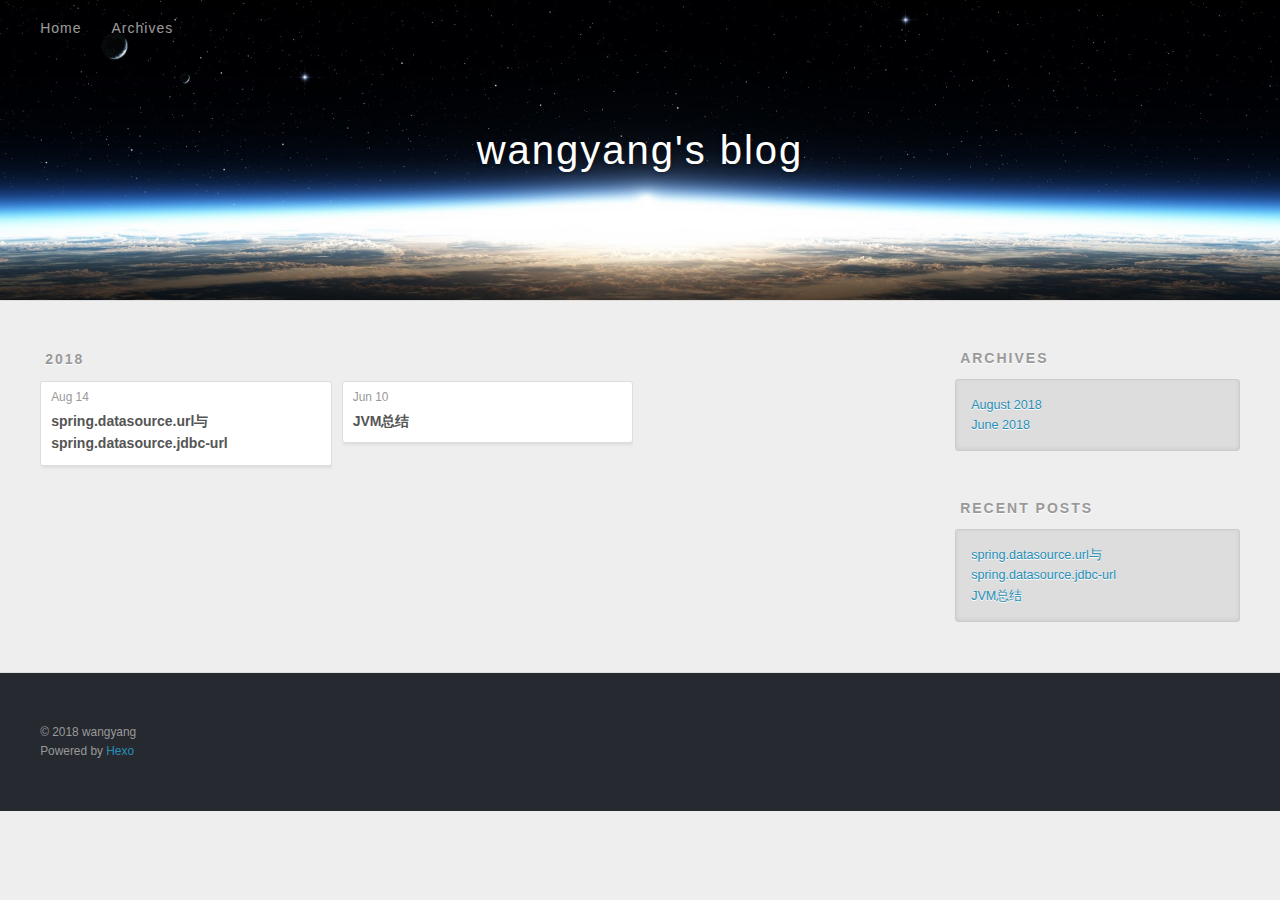
<file: archives/2018/index.html>
<!DOCTYPE html>
<html>
<head>
  <meta charset="utf-8">
  

  
  <title>Archives: 2018 | wangyang&#39;s blog</title>
  <meta name="viewport" content="width=device-width, initial-scale=1, maximum-scale=1">
  <meta property="og:type" content="website">
<meta property="og:title" content="wangyang&#39;s blog">
<meta property="og:url" content="http://yoursite.com/archives/2018/index.html">
<meta property="og:site_name" content="wangyang&#39;s blog">
<meta property="og:locale" content="default">
<meta name="twitter:card" content="summary">
<meta name="twitter:title" content="wangyang&#39;s blog">
  
    <link rel="alternate" href="/atom.xml" title="wangyang&#39;s blog" type="application/atom+xml">
  
  
    <link rel="icon" href="/favicon.png">
  
  
    <link href="//fonts.googleapis.com/css?family=Source+Code+Pro" rel="stylesheet" type="text/css">
  
  <link rel="stylesheet" href="/css/style.css">
</head>

<body>
  <div id="container">
    <div id="wrap">
      <header id="header">
  <div id="banner"></div>
  <div id="header-outer" class="outer">
    <div id="header-title" class="inner">
      <h1 id="logo-wrap">
        <a href="/" id="logo">wangyang&#39;s blog</a>
      </h1>
      
    </div>
    <div id="header-inner" class="inner">
      <nav id="main-nav">
        <a id="main-nav-toggle" class="nav-icon"></a>
        
          <a class="main-nav-link" href="/">Home</a>
        
          <a class="main-nav-link" href="/archives">Archives</a>
        
      </nav>
      <nav id="sub-nav">
        
          <a id="nav-rss-link" class="nav-icon" href="/atom.xml" title="RSS Feed"></a>
        
        <a id="nav-search-btn" class="nav-icon" title="Search"></a>
      </nav>
      <div id="search-form-wrap">
        <form action="//google.com/search" method="get" accept-charset="UTF-8" class="search-form"><input type="search" name="q" class="search-form-input" placeholder="Search"><button type="submit" class="search-form-submit">&#xF002;</button><input type="hidden" name="sitesearch" value="http://yoursite.com"></form>
      </div>
    </div>
  </div>
</header>
      <div class="outer">
        <section id="main">
  
  
    
    
      
      
      <section class="archives-wrap">
        <div class="archive-year-wrap">
          <a href="/archives/2018" class="archive-year">2018</a>
        </div>
        <div class="archives">
    
    <article class="archive-article archive-type-post">
  <div class="archive-article-inner">
    <header class="archive-article-header">
      <a href="/2018/08/14/spring.datasource.url与spring.datasource.jdbc-url - 副本/" class="archive-article-date">
  <time datetime="2018-08-14T03:01:44.000Z" itemprop="datePublished">Aug 14</time>
</a>
      
  
    <h1 itemprop="name">
      <a class="archive-article-title" href="/2018/08/14/spring.datasource.url与spring.datasource.jdbc-url - 副本/">spring.datasource.url与spring.datasource.jdbc-url</a>
    </h1>
  

    </header>
  </div>
</article>
  
    
    
    <article class="archive-article archive-type-post">
  <div class="archive-article-inner">
    <header class="archive-article-header">
      <a href="/2018/06/10/JVM总结/" class="archive-article-date">
  <time datetime="2018-06-10T10:01:44.000Z" itemprop="datePublished">Jun 10</time>
</a>
      
  
    <h1 itemprop="name">
      <a class="archive-article-title" href="/2018/06/10/JVM总结/">JVM总结</a>
    </h1>
  

    </header>
  </div>
</article>
  
  
    </div></section>
  


</section>
        
          <aside id="sidebar">
  
    

  
    

  
    
  
    
  <div class="widget-wrap">
    <h3 class="widget-title">Archives</h3>
    <div class="widget">
      <ul class="archive-list"><li class="archive-list-item"><a class="archive-list-link" href="/archives/2018/08/">August 2018</a></li><li class="archive-list-item"><a class="archive-list-link" href="/archives/2018/06/">June 2018</a></li></ul>
    </div>
  </div>


  
    
  <div class="widget-wrap">
    <h3 class="widget-title">Recent Posts</h3>
    <div class="widget">
      <ul>
        
          <li>
            <a href="/2018/08/14/spring.datasource.url与spring.datasource.jdbc-url - 副本/">spring.datasource.url与spring.datasource.jdbc-url</a>
          </li>
        
          <li>
            <a href="/2018/06/10/JVM总结/">JVM总结</a>
          </li>
        
      </ul>
    </div>
  </div>

  
</aside>
        
      </div>
      <footer id="footer">
  
  <div class="outer">
    <div id="footer-info" class="inner">
      &copy; 2018 wangyang<br>
      Powered by <a href="http://hexo.io/" target="_blank">Hexo</a>
    </div>
  </div>
</footer>
    </div>
    <nav id="mobile-nav">
  
    <a href="/" class="mobile-nav-link">Home</a>
  
    <a href="/archives" class="mobile-nav-link">Archives</a>
  
</nav>
    

<script src="//ajax.googleapis.com/ajax/libs/jquery/2.0.3/jquery.min.js"></script>


  <link rel="stylesheet" href="/fancybox/jquery.fancybox.css">
  <script src="/fancybox/jquery.fancybox.pack.js"></script>


<script src="/js/script.js"></script>



  </div>
</body>
</html>
</file>
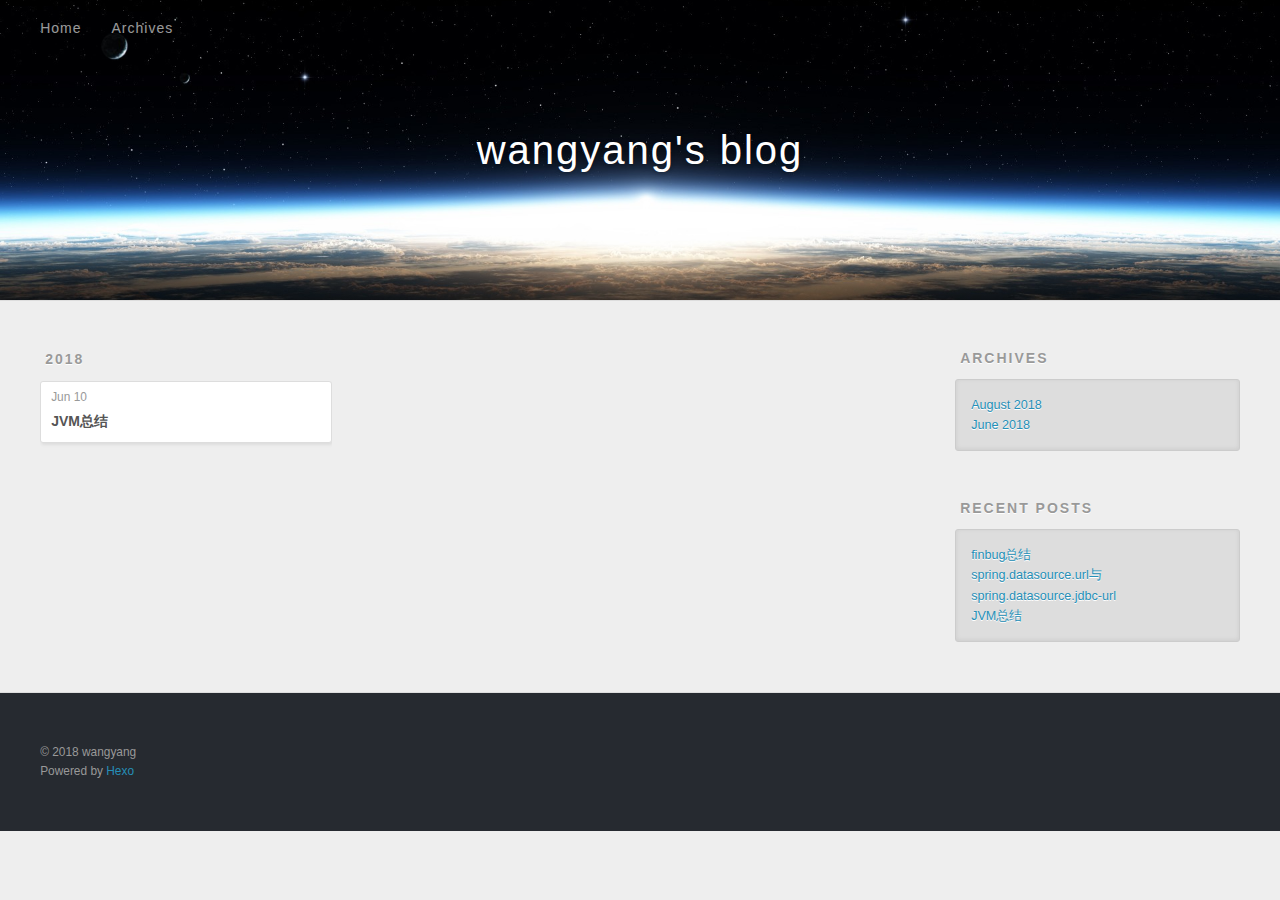
<file: archives/2018/06/index.html>
<!DOCTYPE html>
<html>
<head>
  <meta charset="utf-8">
  

  
  <title>Archives: 2018/6 | wangyang&#39;s blog</title>
  <meta name="viewport" content="width=device-width, initial-scale=1, maximum-scale=1">
  <meta property="og:type" content="website">
<meta property="og:title" content="wangyang&#39;s blog">
<meta property="og:url" content="http://yoursite.com/archives/2018/06/index.html">
<meta property="og:site_name" content="wangyang&#39;s blog">
<meta property="og:locale" content="default">
<meta name="twitter:card" content="summary">
<meta name="twitter:title" content="wangyang&#39;s blog">
  
    <link rel="alternate" href="/atom.xml" title="wangyang&#39;s blog" type="application/atom+xml">
  
  
    <link rel="icon" href="/favicon.png">
  
  
    <link href="//fonts.googleapis.com/css?family=Source+Code+Pro" rel="stylesheet" type="text/css">
  
  <link rel="stylesheet" href="/css/style.css">
</head>

<body>
  <div id="container">
    <div id="wrap">
      <header id="header">
  <div id="banner"></div>
  <div id="header-outer" class="outer">
    <div id="header-title" class="inner">
      <h1 id="logo-wrap">
        <a href="/" id="logo">wangyang&#39;s blog</a>
      </h1>
      
    </div>
    <div id="header-inner" class="inner">
      <nav id="main-nav">
        <a id="main-nav-toggle" class="nav-icon"></a>
        
          <a class="main-nav-link" href="/">Home</a>
        
          <a class="main-nav-link" href="/archives">Archives</a>
        
      </nav>
      <nav id="sub-nav">
        
          <a id="nav-rss-link" class="nav-icon" href="/atom.xml" title="RSS Feed"></a>
        
        <a id="nav-search-btn" class="nav-icon" title="Search"></a>
      </nav>
      <div id="search-form-wrap">
        <form action="//google.com/search" method="get" accept-charset="UTF-8" class="search-form"><input type="search" name="q" class="search-form-input" placeholder="Search"><button type="submit" class="search-form-submit">&#xF002;</button><input type="hidden" name="sitesearch" value="http://yoursite.com"></form>
      </div>
    </div>
  </div>
</header>
      <div class="outer">
        <section id="main">
  
  
    
    
      
      
      <section class="archives-wrap">
        <div class="archive-year-wrap">
          <a href="/archives/2018" class="archive-year">2018</a>
        </div>
        <div class="archives">
    
    <article class="archive-article archive-type-post">
  <div class="archive-article-inner">
    <header class="archive-article-header">
      <a href="/2018/06/10/JVM总结/" class="archive-article-date">
  <time datetime="2018-06-10T10:01:44.000Z" itemprop="datePublished">Jun 10</time>
</a>
      
  
    <h1 itemprop="name">
      <a class="archive-article-title" href="/2018/06/10/JVM总结/">JVM总结</a>
    </h1>
  

    </header>
  </div>
</article>
  
  
    </div></section>
  


</section>
        
          <aside id="sidebar">
  
    

  
    

  
    
  
    
  <div class="widget-wrap">
    <h3 class="widget-title">Archives</h3>
    <div class="widget">
      <ul class="archive-list"><li class="archive-list-item"><a class="archive-list-link" href="/archives/2018/08/">August 2018</a></li><li class="archive-list-item"><a class="archive-list-link" href="/archives/2018/06/">June 2018</a></li></ul>
    </div>
  </div>


  
    
  <div class="widget-wrap">
    <h3 class="widget-title">Recent Posts</h3>
    <div class="widget">
      <ul>
        
          <li>
            <a href="/2018/08/15/findbug总结/">finbug总结</a>
          </li>
        
          <li>
            <a href="/2018/08/14/spring.datasource.url与spring.datasource.jdbc-url - 副本/">spring.datasource.url与spring.datasource.jdbc-url</a>
          </li>
        
          <li>
            <a href="/2018/06/10/JVM总结/">JVM总结</a>
          </li>
        
      </ul>
    </div>
  </div>

  
</aside>
        
      </div>
      <footer id="footer">
  
  <div class="outer">
    <div id="footer-info" class="inner">
      &copy; 2018 wangyang<br>
      Powered by <a href="http://hexo.io/" target="_blank">Hexo</a>
    </div>
  </div>
</footer>
    </div>
    <nav id="mobile-nav">
  
    <a href="/" class="mobile-nav-link">Home</a>
  
    <a href="/archives" class="mobile-nav-link">Archives</a>
  
</nav>
    

<script src="//ajax.googleapis.com/ajax/libs/jquery/2.0.3/jquery.min.js"></script>


  <link rel="stylesheet" href="/fancybox/jquery.fancybox.css">
  <script src="/fancybox/jquery.fancybox.pack.js"></script>


<script src="/js/script.js"></script>



  </div>
</body>
</html>
</file>
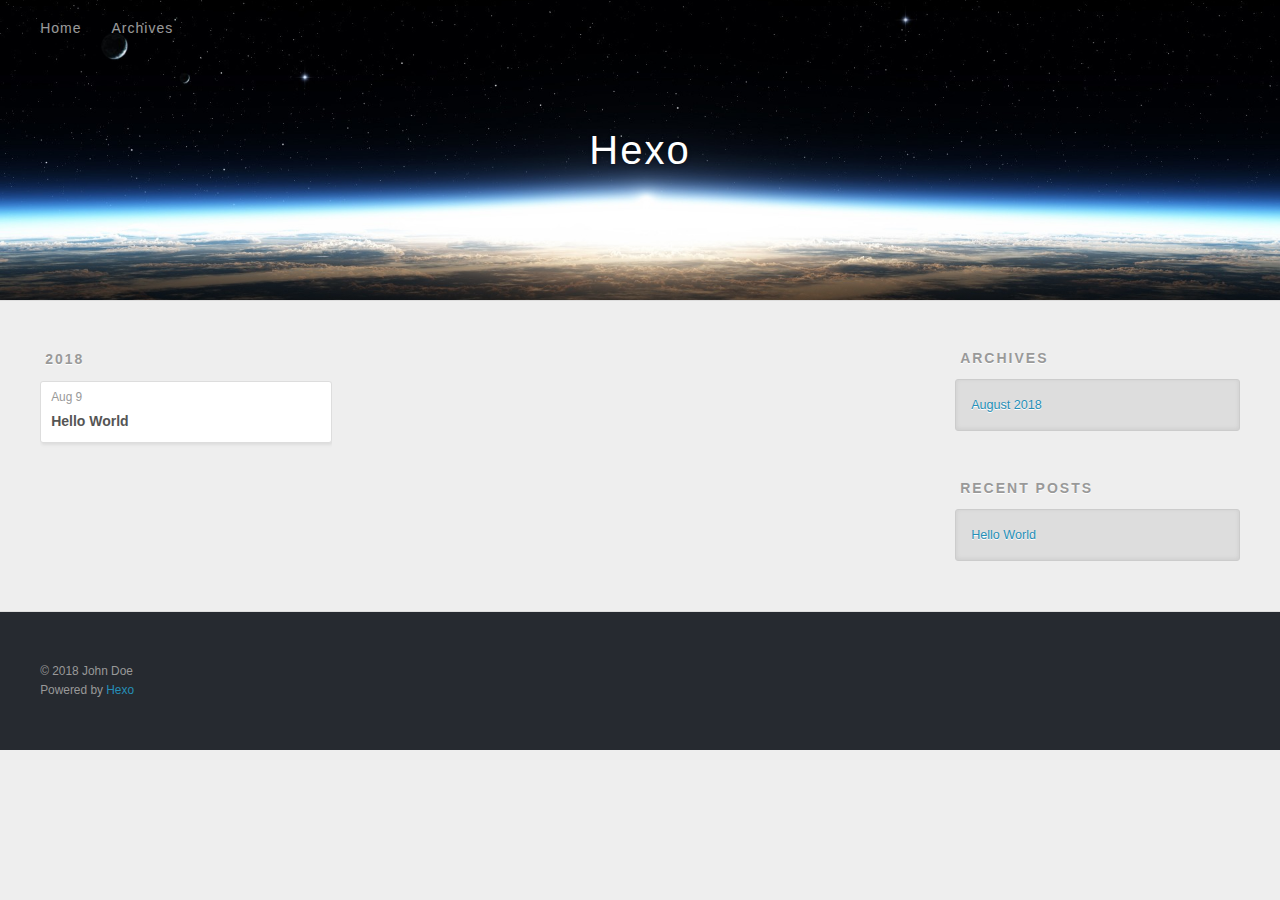
<file: archives/2018/08/index.html>
<!DOCTYPE html>
<html>
<head>
  <meta charset="utf-8">
  

  
  <title>Archives: 2018/8 | Hexo</title>
  <meta name="viewport" content="width=device-width, initial-scale=1, maximum-scale=1">
  <meta property="og:type" content="website">
<meta property="og:title" content="Hexo">
<meta property="og:url" content="http://yoursite.com/archives/2018/08/index.html">
<meta property="og:site_name" content="Hexo">
<meta property="og:locale" content="default">
<meta name="twitter:card" content="summary">
<meta name="twitter:title" content="Hexo">
  
    <link rel="alternate" href="/atom.xml" title="Hexo" type="application/atom+xml">
  
  
    <link rel="icon" href="/favicon.png">
  
  
    <link href="//fonts.googleapis.com/css?family=Source+Code+Pro" rel="stylesheet" type="text/css">
  
  <link rel="stylesheet" href="/css/style.css">
</head>

<body>
  <div id="container">
    <div id="wrap">
      <header id="header">
  <div id="banner"></div>
  <div id="header-outer" class="outer">
    <div id="header-title" class="inner">
      <h1 id="logo-wrap">
        <a href="/" id="logo">Hexo</a>
      </h1>
      
    </div>
    <div id="header-inner" class="inner">
      <nav id="main-nav">
        <a id="main-nav-toggle" class="nav-icon"></a>
        
          <a class="main-nav-link" href="/">Home</a>
        
          <a class="main-nav-link" href="/archives">Archives</a>
        
      </nav>
      <nav id="sub-nav">
        
          <a id="nav-rss-link" class="nav-icon" href="/atom.xml" title="RSS Feed"></a>
        
        <a id="nav-search-btn" class="nav-icon" title="Search"></a>
      </nav>
      <div id="search-form-wrap">
        <form action="//google.com/search" method="get" accept-charset="UTF-8" class="search-form"><input type="search" name="q" class="search-form-input" placeholder="Search"><button type="submit" class="search-form-submit">&#xF002;</button><input type="hidden" name="sitesearch" value="http://yoursite.com"></form>
      </div>
    </div>
  </div>
</header>
      <div class="outer">
        <section id="main">
  
  
    
    
      
      
      <section class="archives-wrap">
        <div class="archive-year-wrap">
          <a href="/archives/2018" class="archive-year">2018</a>
        </div>
        <div class="archives">
    
    <article class="archive-article archive-type-post">
  <div class="archive-article-inner">
    <header class="archive-article-header">
      <a href="/2018/08/09/hello-world/" class="archive-article-date">
  <time datetime="2018-08-09T08:41:17.958Z" itemprop="datePublished">Aug 9</time>
</a>
      
  
    <h1 itemprop="name">
      <a class="archive-article-title" href="/2018/08/09/hello-world/">Hello World</a>
    </h1>
  

    </header>
  </div>
</article>
  
  
    </div></section>
  


</section>
        
          <aside id="sidebar">
  
    

  
    

  
    
  
    
  <div class="widget-wrap">
    <h3 class="widget-title">Archives</h3>
    <div class="widget">
      <ul class="archive-list"><li class="archive-list-item"><a class="archive-list-link" href="/archives/2018/08/">August 2018</a></li></ul>
    </div>
  </div>


  
    
  <div class="widget-wrap">
    <h3 class="widget-title">Recent Posts</h3>
    <div class="widget">
      <ul>
        
          <li>
            <a href="/2018/08/09/hello-world/">Hello World</a>
          </li>
        
      </ul>
    </div>
  </div>

  
</aside>
        
      </div>
      <footer id="footer">
  
  <div class="outer">
    <div id="footer-info" class="inner">
      &copy; 2018 John Doe<br>
      Powered by <a href="http://hexo.io/" target="_blank">Hexo</a>
    </div>
  </div>
</footer>
    </div>
    <nav id="mobile-nav">
  
    <a href="/" class="mobile-nav-link">Home</a>
  
    <a href="/archives" class="mobile-nav-link">Archives</a>
  
</nav>
    

<script src="//ajax.googleapis.com/ajax/libs/jquery/2.0.3/jquery.min.js"></script>


  <link rel="stylesheet" href="/fancybox/jquery.fancybox.css">
  <script src="/fancybox/jquery.fancybox.pack.js"></script>


<script src="/js/script.js"></script>



  </div>
</body>
</html>
</file>
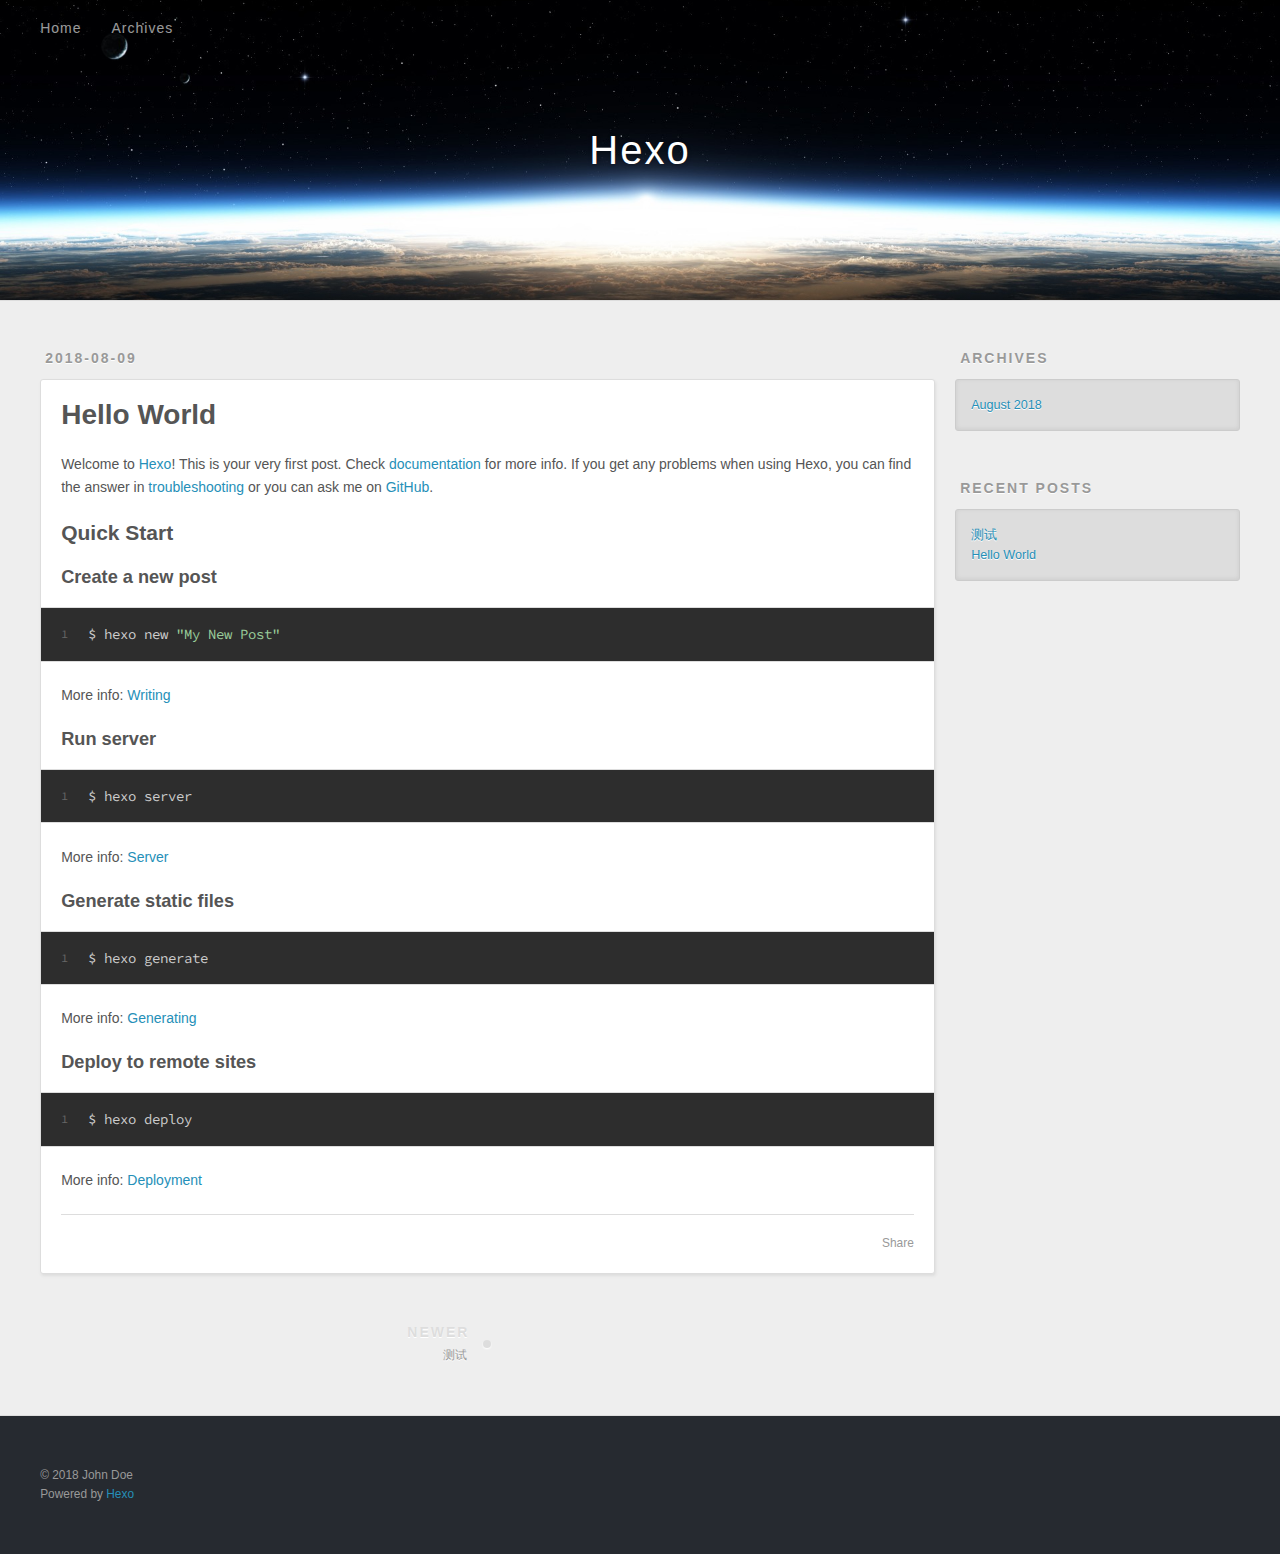
<file: 2018/08/09/hello-world/index.html>
<!DOCTYPE html>
<html>
<head>
  <meta charset="utf-8">
  

  
  <title>Hello World | Hexo</title>
  <meta name="viewport" content="width=device-width, initial-scale=1, maximum-scale=1">
  <meta name="description" content="Welcome to Hexo! This is your very first post. Check documentation for more info. If you get any problems when using Hexo, you can find the answer in troubleshooting or you can ask me on GitHub. Quick">
<meta property="og:type" content="article">
<meta property="og:title" content="Hello World">
<meta property="og:url" content="http://yoursite.com/2018/08/09/hello-world/index.html">
<meta property="og:site_name" content="Hexo">
<meta property="og:description" content="Welcome to Hexo! This is your very first post. Check documentation for more info. If you get any problems when using Hexo, you can find the answer in troubleshooting or you can ask me on GitHub. Quick">
<meta property="og:locale" content="default">
<meta property="og:updated_time" content="2018-08-09T08:41:17.958Z">
<meta name="twitter:card" content="summary">
<meta name="twitter:title" content="Hello World">
<meta name="twitter:description" content="Welcome to Hexo! This is your very first post. Check documentation for more info. If you get any problems when using Hexo, you can find the answer in troubleshooting or you can ask me on GitHub. Quick">
  
    <link rel="alternate" href="/atom.xml" title="Hexo" type="application/atom+xml">
  
  
    <link rel="icon" href="/favicon.png">
  
  
    <link href="//fonts.googleapis.com/css?family=Source+Code+Pro" rel="stylesheet" type="text/css">
  
  <link rel="stylesheet" href="/css/style.css">
</head>

<body>
  <div id="container">
    <div id="wrap">
      <header id="header">
  <div id="banner"></div>
  <div id="header-outer" class="outer">
    <div id="header-title" class="inner">
      <h1 id="logo-wrap">
        <a href="/" id="logo">Hexo</a>
      </h1>
      
    </div>
    <div id="header-inner" class="inner">
      <nav id="main-nav">
        <a id="main-nav-toggle" class="nav-icon"></a>
        
          <a class="main-nav-link" href="/">Home</a>
        
          <a class="main-nav-link" href="/archives">Archives</a>
        
      </nav>
      <nav id="sub-nav">
        
          <a id="nav-rss-link" class="nav-icon" href="/atom.xml" title="RSS Feed"></a>
        
        <a id="nav-search-btn" class="nav-icon" title="Search"></a>
      </nav>
      <div id="search-form-wrap">
        <form action="//google.com/search" method="get" accept-charset="UTF-8" class="search-form"><input type="search" name="q" class="search-form-input" placeholder="Search"><button type="submit" class="search-form-submit">&#xF002;</button><input type="hidden" name="sitesearch" value="http://yoursite.com"></form>
      </div>
    </div>
  </div>
</header>
      <div class="outer">
        <section id="main"><article id="post-hello-world" class="article article-type-post" itemscope itemprop="blogPost">
  <div class="article-meta">
    <a href="/2018/08/09/hello-world/" class="article-date">
  <time datetime="2018-08-09T08:41:17.958Z" itemprop="datePublished">2018-08-09</time>
</a>
    
  </div>
  <div class="article-inner">
    
    
      <header class="article-header">
        
  
    <h1 class="article-title" itemprop="name">
      Hello World
    </h1>
  

      </header>
    
    <div class="article-entry" itemprop="articleBody">
      
        <p>Welcome to <a href="https://hexo.io/" target="_blank" rel="noopener">Hexo</a>! This is your very first post. Check <a href="https://hexo.io/docs/" target="_blank" rel="noopener">documentation</a> for more info. If you get any problems when using Hexo, you can find the answer in <a href="https://hexo.io/docs/troubleshooting.html" target="_blank" rel="noopener">troubleshooting</a> or you can ask me on <a href="https://github.com/hexojs/hexo/issues" target="_blank" rel="noopener">GitHub</a>.</p>
<h2 id="Quick-Start"><a href="#Quick-Start" class="headerlink" title="Quick Start"></a>Quick Start</h2><h3 id="Create-a-new-post"><a href="#Create-a-new-post" class="headerlink" title="Create a new post"></a>Create a new post</h3><figure class="highlight bash"><table><tr><td class="gutter"><pre><span class="line">1</span><br></pre></td><td class="code"><pre><span class="line">$ hexo new <span class="string">"My New Post"</span></span><br></pre></td></tr></table></figure>
<p>More info: <a href="https://hexo.io/docs/writing.html" target="_blank" rel="noopener">Writing</a></p>
<h3 id="Run-server"><a href="#Run-server" class="headerlink" title="Run server"></a>Run server</h3><figure class="highlight bash"><table><tr><td class="gutter"><pre><span class="line">1</span><br></pre></td><td class="code"><pre><span class="line">$ hexo server</span><br></pre></td></tr></table></figure>
<p>More info: <a href="https://hexo.io/docs/server.html" target="_blank" rel="noopener">Server</a></p>
<h3 id="Generate-static-files"><a href="#Generate-static-files" class="headerlink" title="Generate static files"></a>Generate static files</h3><figure class="highlight bash"><table><tr><td class="gutter"><pre><span class="line">1</span><br></pre></td><td class="code"><pre><span class="line">$ hexo generate</span><br></pre></td></tr></table></figure>
<p>More info: <a href="https://hexo.io/docs/generating.html" target="_blank" rel="noopener">Generating</a></p>
<h3 id="Deploy-to-remote-sites"><a href="#Deploy-to-remote-sites" class="headerlink" title="Deploy to remote sites"></a>Deploy to remote sites</h3><figure class="highlight bash"><table><tr><td class="gutter"><pre><span class="line">1</span><br></pre></td><td class="code"><pre><span class="line">$ hexo deploy</span><br></pre></td></tr></table></figure>
<p>More info: <a href="https://hexo.io/docs/deployment.html" target="_blank" rel="noopener">Deployment</a></p>

      
    </div>
    <footer class="article-footer">
      <a data-url="http://yoursite.com/2018/08/09/hello-world/" data-id="cjkmcgifm0000fwug8e6ot7mm" class="article-share-link">Share</a>
      
      
    </footer>
  </div>
  
    
<nav id="article-nav">
  
    <a href="/2018/08/09/测试/" id="article-nav-newer" class="article-nav-link-wrap">
      <strong class="article-nav-caption">Newer</strong>
      <div class="article-nav-title">
        
          测试
        
      </div>
    </a>
  
  
</nav>

  
</article>

</section>
        
          <aside id="sidebar">
  
    

  
    

  
    
  
    
  <div class="widget-wrap">
    <h3 class="widget-title">Archives</h3>
    <div class="widget">
      <ul class="archive-list"><li class="archive-list-item"><a class="archive-list-link" href="/archives/2018/08/">August 2018</a></li></ul>
    </div>
  </div>


  
    
  <div class="widget-wrap">
    <h3 class="widget-title">Recent Posts</h3>
    <div class="widget">
      <ul>
        
          <li>
            <a href="/2018/08/09/测试/">测试</a>
          </li>
        
          <li>
            <a href="/2018/08/09/hello-world/">Hello World</a>
          </li>
        
      </ul>
    </div>
  </div>

  
</aside>
        
      </div>
      <footer id="footer">
  
  <div class="outer">
    <div id="footer-info" class="inner">
      &copy; 2018 John Doe<br>
      Powered by <a href="http://hexo.io/" target="_blank">Hexo</a>
    </div>
  </div>
</footer>
    </div>
    <nav id="mobile-nav">
  
    <a href="/" class="mobile-nav-link">Home</a>
  
    <a href="/archives" class="mobile-nav-link">Archives</a>
  
</nav>
    

<script src="//ajax.googleapis.com/ajax/libs/jquery/2.0.3/jquery.min.js"></script>


  <link rel="stylesheet" href="/fancybox/jquery.fancybox.css">
  <script src="/fancybox/jquery.fancybox.pack.js"></script>


<script src="/js/script.js"></script>



  </div>
</body>
</html>
</file>
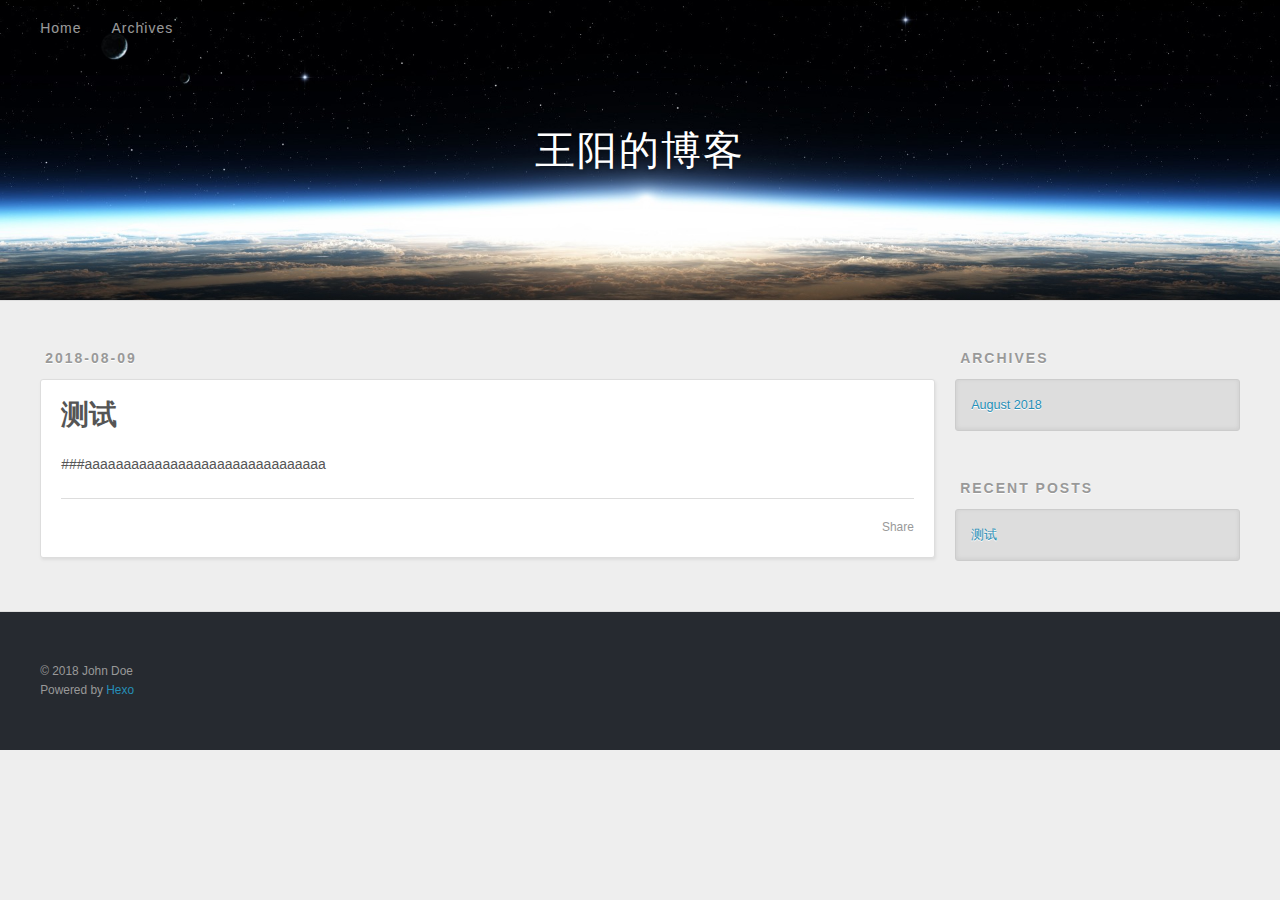
<file: 2018/08/09/测试/index.html>
<!DOCTYPE html>
<html>
<head>
  <meta charset="utf-8">
  

  
  <title>测试 | 王阳的博客</title>
  <meta name="viewport" content="width=device-width, initial-scale=1, maximum-scale=1">
  <meta name="description" content="###aaaaaaaaaaaaaaaaaaaaaaaaaaaaaaa">
<meta property="og:type" content="article">
<meta property="og:title" content="测试">
<meta property="og:url" content="http://yoursite.com/2018/08/09/测试/index.html">
<meta property="og:site_name" content="王阳的博客">
<meta property="og:description" content="###aaaaaaaaaaaaaaaaaaaaaaaaaaaaaaa">
<meta property="og:locale" content="default">
<meta property="og:updated_time" content="2018-08-09T09:49:05.001Z">
<meta name="twitter:card" content="summary">
<meta name="twitter:title" content="测试">
<meta name="twitter:description" content="###aaaaaaaaaaaaaaaaaaaaaaaaaaaaaaa">
  
    <link rel="alternate" href="/atom.xml" title="王阳的博客" type="application/atom+xml">
  
  
    <link rel="icon" href="/favicon.png">
  
  
    <link href="//fonts.googleapis.com/css?family=Source+Code+Pro" rel="stylesheet" type="text/css">
  
  <link rel="stylesheet" href="/css/style.css">
</head>

<body>
  <div id="container">
    <div id="wrap">
      <header id="header">
  <div id="banner"></div>
  <div id="header-outer" class="outer">
    <div id="header-title" class="inner">
      <h1 id="logo-wrap">
        <a href="/" id="logo">王阳的博客</a>
      </h1>
      
    </div>
    <div id="header-inner" class="inner">
      <nav id="main-nav">
        <a id="main-nav-toggle" class="nav-icon"></a>
        
          <a class="main-nav-link" href="/">Home</a>
        
          <a class="main-nav-link" href="/archives">Archives</a>
        
      </nav>
      <nav id="sub-nav">
        
          <a id="nav-rss-link" class="nav-icon" href="/atom.xml" title="RSS Feed"></a>
        
        <a id="nav-search-btn" class="nav-icon" title="Search"></a>
      </nav>
      <div id="search-form-wrap">
        <form action="//google.com/search" method="get" accept-charset="UTF-8" class="search-form"><input type="search" name="q" class="search-form-input" placeholder="Search"><button type="submit" class="search-form-submit">&#xF002;</button><input type="hidden" name="sitesearch" value="http://yoursite.com"></form>
      </div>
    </div>
  </div>
</header>
      <div class="outer">
        <section id="main"><article id="post-测试" class="article article-type-post" itemscope itemprop="blogPost">
  <div class="article-meta">
    <a href="/2018/08/09/测试/" class="article-date">
  <time datetime="2018-08-09T09:01:44.000Z" itemprop="datePublished">2018-08-09</time>
</a>
    
  </div>
  <div class="article-inner">
    
    
      <header class="article-header">
        
  
    <h1 class="article-title" itemprop="name">
      测试
    </h1>
  

      </header>
    
    <div class="article-entry" itemprop="articleBody">
      
        <p>###aaaaaaaaaaaaaaaaaaaaaaaaaaaaaaa</p>

      
    </div>
    <footer class="article-footer">
      <a data-url="http://yoursite.com/2018/08/09/测试/" data-id="cjkmds0l40000igugyibs8sby" class="article-share-link">Share</a>
      
      
    </footer>
  </div>
  
    
  
</article>

</section>
        
          <aside id="sidebar">
  
    

  
    

  
    
  
    
  <div class="widget-wrap">
    <h3 class="widget-title">Archives</h3>
    <div class="widget">
      <ul class="archive-list"><li class="archive-list-item"><a class="archive-list-link" href="/archives/2018/08/">August 2018</a></li></ul>
    </div>
  </div>


  
    
  <div class="widget-wrap">
    <h3 class="widget-title">Recent Posts</h3>
    <div class="widget">
      <ul>
        
          <li>
            <a href="/2018/08/09/测试/">测试</a>
          </li>
        
      </ul>
    </div>
  </div>

  
</aside>
        
      </div>
      <footer id="footer">
  
  <div class="outer">
    <div id="footer-info" class="inner">
      &copy; 2018 John Doe<br>
      Powered by <a href="http://hexo.io/" target="_blank">Hexo</a>
    </div>
  </div>
</footer>
    </div>
    <nav id="mobile-nav">
  
    <a href="/" class="mobile-nav-link">Home</a>
  
    <a href="/archives" class="mobile-nav-link">Archives</a>
  
</nav>
    

<script src="//ajax.googleapis.com/ajax/libs/jquery/2.0.3/jquery.min.js"></script>


  <link rel="stylesheet" href="/fancybox/jquery.fancybox.css">
  <script src="/fancybox/jquery.fancybox.pack.js"></script>


<script src="/js/script.js"></script>



  </div>
</body>
</html>
</file>
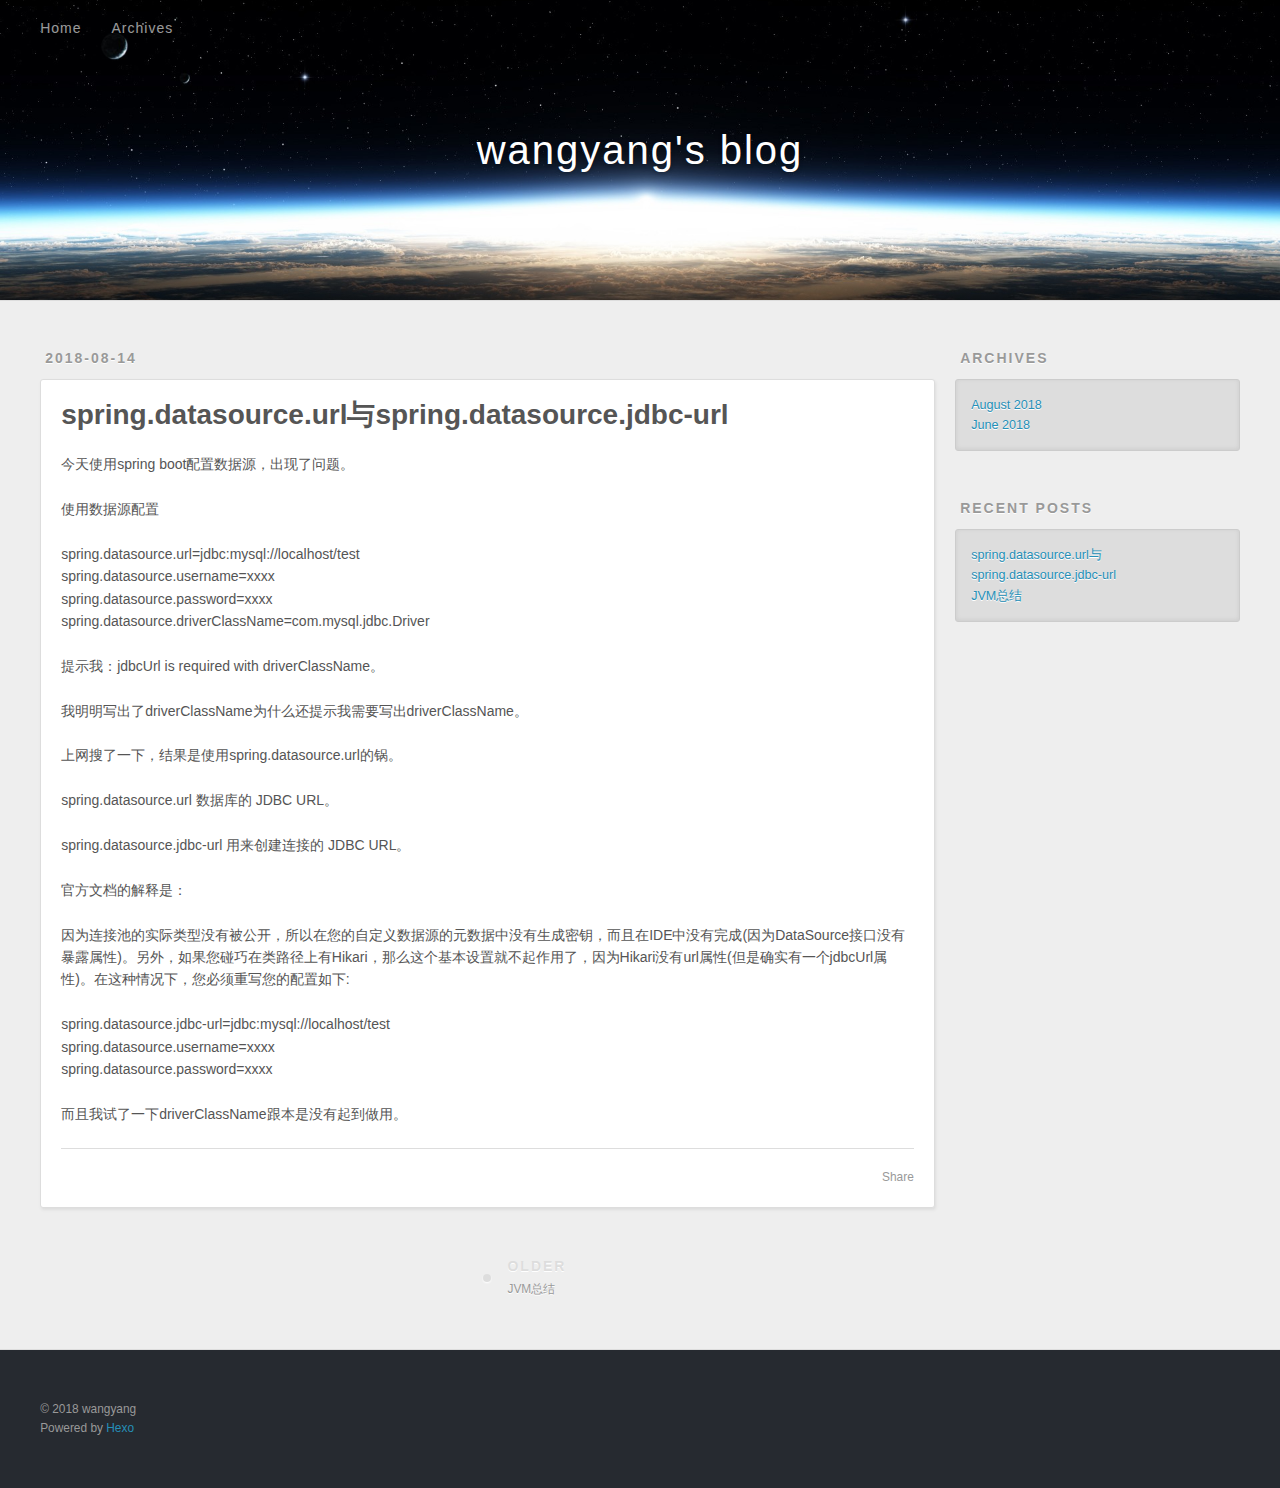
<file: 2018/08/14/spring.datasource.url与spring.datasource.jdbc-url - 副本/index.html>
<!DOCTYPE html>
<html>
<head>
  <meta charset="utf-8">
  

  
  <title>spring.datasource.url与spring.datasource.jdbc-url | wangyang&#39;s blog</title>
  <meta name="viewport" content="width=device-width, initial-scale=1, maximum-scale=1">
  <meta name="description" content="今天使用spring boot配置数据源，出现了问题。 使用数据源配置 spring.datasource.url=jdbc:mysql://localhost/testspring.datasource.username=xxxxspring.datasource.password=xxxxspring.datasource.driverClassName=com.mysql.jdbc.Driv">
<meta property="og:type" content="article">
<meta property="og:title" content="spring.datasource.url与spring.datasource.jdbc-url">
<meta property="og:url" content="http://yoursite.com/2018/08/14/spring.datasource.url与spring.datasource.jdbc-url - 副本/index.html">
<meta property="og:site_name" content="wangyang&#39;s blog">
<meta property="og:description" content="今天使用spring boot配置数据源，出现了问题。 使用数据源配置 spring.datasource.url=jdbc:mysql://localhost/testspring.datasource.username=xxxxspring.datasource.password=xxxxspring.datasource.driverClassName=com.mysql.jdbc.Driv">
<meta property="og:locale" content="default">
<meta property="og:updated_time" content="2018-08-14T03:01:18.108Z">
<meta name="twitter:card" content="summary">
<meta name="twitter:title" content="spring.datasource.url与spring.datasource.jdbc-url">
<meta name="twitter:description" content="今天使用spring boot配置数据源，出现了问题。 使用数据源配置 spring.datasource.url=jdbc:mysql://localhost/testspring.datasource.username=xxxxspring.datasource.password=xxxxspring.datasource.driverClassName=com.mysql.jdbc.Driv">
  
    <link rel="alternate" href="/atom.xml" title="wangyang&#39;s blog" type="application/atom+xml">
  
  
    <link rel="icon" href="/favicon.png">
  
  
    <link href="//fonts.googleapis.com/css?family=Source+Code+Pro" rel="stylesheet" type="text/css">
  
  <link rel="stylesheet" href="/css/style.css">
</head>

<body>
  <div id="container">
    <div id="wrap">
      <header id="header">
  <div id="banner"></div>
  <div id="header-outer" class="outer">
    <div id="header-title" class="inner">
      <h1 id="logo-wrap">
        <a href="/" id="logo">wangyang&#39;s blog</a>
      </h1>
      
    </div>
    <div id="header-inner" class="inner">
      <nav id="main-nav">
        <a id="main-nav-toggle" class="nav-icon"></a>
        
          <a class="main-nav-link" href="/">Home</a>
        
          <a class="main-nav-link" href="/archives">Archives</a>
        
      </nav>
      <nav id="sub-nav">
        
          <a id="nav-rss-link" class="nav-icon" href="/atom.xml" title="RSS Feed"></a>
        
        <a id="nav-search-btn" class="nav-icon" title="Search"></a>
      </nav>
      <div id="search-form-wrap">
        <form action="//google.com/search" method="get" accept-charset="UTF-8" class="search-form"><input type="search" name="q" class="search-form-input" placeholder="Search"><button type="submit" class="search-form-submit">&#xF002;</button><input type="hidden" name="sitesearch" value="http://yoursite.com"></form>
      </div>
    </div>
  </div>
</header>
      <div class="outer">
        <section id="main"><article id="post-spring.datasource.url与spring.datasource.jdbc-url - 副本" class="article article-type-post" itemscope itemprop="blogPost">
  <div class="article-meta">
    <a href="/2018/08/14/spring.datasource.url与spring.datasource.jdbc-url - 副本/" class="article-date">
  <time datetime="2018-08-14T03:01:44.000Z" itemprop="datePublished">2018-08-14</time>
</a>
    
  </div>
  <div class="article-inner">
    
    
      <header class="article-header">
        
  
    <h1 class="article-title" itemprop="name">
      spring.datasource.url与spring.datasource.jdbc-url
    </h1>
  

      </header>
    
    <div class="article-entry" itemprop="articleBody">
      
        <p>今天使用spring boot配置数据源，出现了问题。</p>
<p>使用数据源配置</p>
<p>spring.datasource.url=jdbc:mysql://localhost/test<br>spring.datasource.username=xxxx<br>spring.datasource.password=xxxx<br>spring.datasource.driverClassName=com.mysql.jdbc.Driver</p>
<p>提示我：jdbcUrl is required with driverClassName。</p>
<p>我明明写出了driverClassName为什么还提示我需要写出driverClassName。</p>
<p>上网搜了一下，结果是使用spring.datasource.url的锅。</p>
<p>spring.datasource.url 数据库的 JDBC URL。</p>
<p>spring.datasource.jdbc-url 用来创建连接的 JDBC URL。</p>
<p>官方文档的解释是：</p>
<p>因为连接池的实际类型没有被公开，所以在您的自定义数据源的元数据中没有生成密钥，而且在IDE中没有完成(因为DataSource接口没有暴露属性)。另外，如果您碰巧在类路径上有Hikari，那么这个基本设置就不起作用了，因为Hikari没有url属性(但是确实有一个jdbcUrl属性)。在这种情况下，您必须重写您的配置如下:</p>
<p>spring.datasource.jdbc-url=jdbc:mysql://localhost/test<br>spring.datasource.username=xxxx<br>spring.datasource.password=xxxx</p>
<p>而且我试了一下driverClassName跟本是没有起到做用。 </p>

      
    </div>
    <footer class="article-footer">
      <a data-url="http://yoursite.com/2018/08/14/spring.datasource.url与spring.datasource.jdbc-url - 副本/" data-id="cjktjtjbn0000s0ug0xzy23wc" class="article-share-link">Share</a>
      
      
    </footer>
  </div>
  
    
<nav id="article-nav">
  
  
    <a href="/2018/06/10/JVM总结/" id="article-nav-older" class="article-nav-link-wrap">
      <strong class="article-nav-caption">Older</strong>
      <div class="article-nav-title">JVM总结</div>
    </a>
  
</nav>

  
</article>

</section>
        
          <aside id="sidebar">
  
    

  
    

  
    
  
    
  <div class="widget-wrap">
    <h3 class="widget-title">Archives</h3>
    <div class="widget">
      <ul class="archive-list"><li class="archive-list-item"><a class="archive-list-link" href="/archives/2018/08/">August 2018</a></li><li class="archive-list-item"><a class="archive-list-link" href="/archives/2018/06/">June 2018</a></li></ul>
    </div>
  </div>


  
    
  <div class="widget-wrap">
    <h3 class="widget-title">Recent Posts</h3>
    <div class="widget">
      <ul>
        
          <li>
            <a href="/2018/08/14/spring.datasource.url与spring.datasource.jdbc-url - 副本/">spring.datasource.url与spring.datasource.jdbc-url</a>
          </li>
        
          <li>
            <a href="/2018/06/10/JVM总结/">JVM总结</a>
          </li>
        
      </ul>
    </div>
  </div>

  
</aside>
        
      </div>
      <footer id="footer">
  
  <div class="outer">
    <div id="footer-info" class="inner">
      &copy; 2018 wangyang<br>
      Powered by <a href="http://hexo.io/" target="_blank">Hexo</a>
    </div>
  </div>
</footer>
    </div>
    <nav id="mobile-nav">
  
    <a href="/" class="mobile-nav-link">Home</a>
  
    <a href="/archives" class="mobile-nav-link">Archives</a>
  
</nav>
    

<script src="//ajax.googleapis.com/ajax/libs/jquery/2.0.3/jquery.min.js"></script>


  <link rel="stylesheet" href="/fancybox/jquery.fancybox.css">
  <script src="/fancybox/jquery.fancybox.pack.js"></script>


<script src="/js/script.js"></script>



  </div>
</body>
</html>
</file>
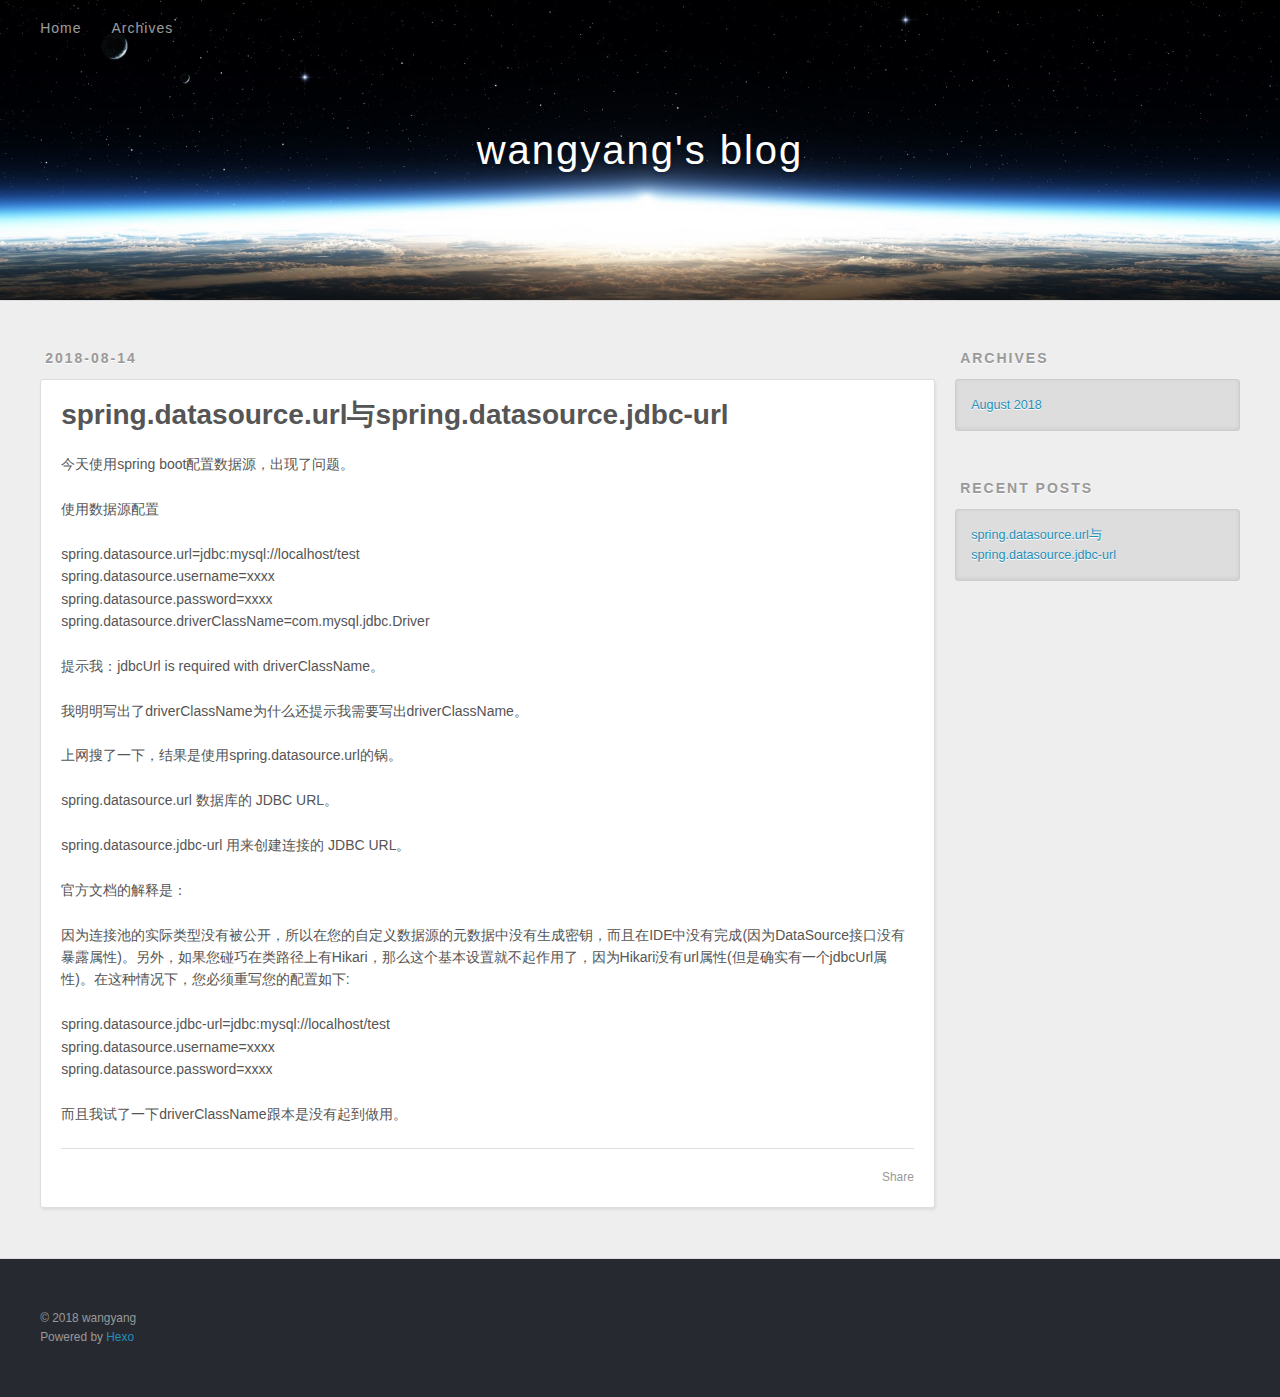
<file: 2018/08/14/spring.datasource.url与spring.datasource.jdbc-url/index.html>
<!DOCTYPE html>
<html>
<head>
  <meta charset="utf-8">
  

  
  <title>spring.datasource.url与spring.datasource.jdbc-url | wangyang&#39;s blog</title>
  <meta name="viewport" content="width=device-width, initial-scale=1, maximum-scale=1">
  <meta name="description" content="今天使用spring boot配置数据源，出现了问题。 使用数据源配置 spring.datasource.url=jdbc:mysql://localhost/testspring.datasource.username=xxxxspring.datasource.password=xxxxspring.datasource.driverClassName=com.mysql.jdbc.Driv">
<meta property="og:type" content="article">
<meta property="og:title" content="spring.datasource.url与spring.datasource.jdbc-url">
<meta property="og:url" content="http://yoursite.com/2018/08/14/spring.datasource.url与spring.datasource.jdbc-url/index.html">
<meta property="og:site_name" content="wangyang&#39;s blog">
<meta property="og:description" content="今天使用spring boot配置数据源，出现了问题。 使用数据源配置 spring.datasource.url=jdbc:mysql://localhost/testspring.datasource.username=xxxxspring.datasource.password=xxxxspring.datasource.driverClassName=com.mysql.jdbc.Driv">
<meta property="og:locale" content="default">
<meta property="og:updated_time" content="2018-08-14T03:01:18.108Z">
<meta name="twitter:card" content="summary">
<meta name="twitter:title" content="spring.datasource.url与spring.datasource.jdbc-url">
<meta name="twitter:description" content="今天使用spring boot配置数据源，出现了问题。 使用数据源配置 spring.datasource.url=jdbc:mysql://localhost/testspring.datasource.username=xxxxspring.datasource.password=xxxxspring.datasource.driverClassName=com.mysql.jdbc.Driv">
  
    <link rel="alternate" href="/atom.xml" title="wangyang&#39;s blog" type="application/atom+xml">
  
  
    <link rel="icon" href="/favicon.png">
  
  
    <link href="//fonts.googleapis.com/css?family=Source+Code+Pro" rel="stylesheet" type="text/css">
  
  <link rel="stylesheet" href="/css/style.css">
</head>

<body>
  <div id="container">
    <div id="wrap">
      <header id="header">
  <div id="banner"></div>
  <div id="header-outer" class="outer">
    <div id="header-title" class="inner">
      <h1 id="logo-wrap">
        <a href="/" id="logo">wangyang&#39;s blog</a>
      </h1>
      
    </div>
    <div id="header-inner" class="inner">
      <nav id="main-nav">
        <a id="main-nav-toggle" class="nav-icon"></a>
        
          <a class="main-nav-link" href="/">Home</a>
        
          <a class="main-nav-link" href="/archives">Archives</a>
        
      </nav>
      <nav id="sub-nav">
        
          <a id="nav-rss-link" class="nav-icon" href="/atom.xml" title="RSS Feed"></a>
        
        <a id="nav-search-btn" class="nav-icon" title="Search"></a>
      </nav>
      <div id="search-form-wrap">
        <form action="//google.com/search" method="get" accept-charset="UTF-8" class="search-form"><input type="search" name="q" class="search-form-input" placeholder="Search"><button type="submit" class="search-form-submit">&#xF002;</button><input type="hidden" name="sitesearch" value="http://yoursite.com"></form>
      </div>
    </div>
  </div>
</header>
      <div class="outer">
        <section id="main"><article id="post-spring.datasource.url与spring.datasource.jdbc-url" class="article article-type-post" itemscope itemprop="blogPost">
  <div class="article-meta">
    <a href="/2018/08/14/spring.datasource.url与spring.datasource.jdbc-url/" class="article-date">
  <time datetime="2018-08-14T03:01:44.000Z" itemprop="datePublished">2018-08-14</time>
</a>
    
  </div>
  <div class="article-inner">
    
    
      <header class="article-header">
        
  
    <h1 class="article-title" itemprop="name">
      spring.datasource.url与spring.datasource.jdbc-url
    </h1>
  

      </header>
    
    <div class="article-entry" itemprop="articleBody">
      
        <p>今天使用spring boot配置数据源，出现了问题。</p>
<p>使用数据源配置</p>
<p>spring.datasource.url=jdbc:mysql://localhost/test<br>spring.datasource.username=xxxx<br>spring.datasource.password=xxxx<br>spring.datasource.driverClassName=com.mysql.jdbc.Driver</p>
<p>提示我：jdbcUrl is required with driverClassName。</p>
<p>我明明写出了driverClassName为什么还提示我需要写出driverClassName。</p>
<p>上网搜了一下，结果是使用spring.datasource.url的锅。</p>
<p>spring.datasource.url 数据库的 JDBC URL。</p>
<p>spring.datasource.jdbc-url 用来创建连接的 JDBC URL。</p>
<p>官方文档的解释是：</p>
<p>因为连接池的实际类型没有被公开，所以在您的自定义数据源的元数据中没有生成密钥，而且在IDE中没有完成(因为DataSource接口没有暴露属性)。另外，如果您碰巧在类路径上有Hikari，那么这个基本设置就不起作用了，因为Hikari没有url属性(但是确实有一个jdbcUrl属性)。在这种情况下，您必须重写您的配置如下:</p>
<p>spring.datasource.jdbc-url=jdbc:mysql://localhost/test<br>spring.datasource.username=xxxx<br>spring.datasource.password=xxxx</p>
<p>而且我试了一下driverClassName跟本是没有起到做用。 </p>

      
    </div>
    <footer class="article-footer">
      <a data-url="http://yoursite.com/2018/08/14/spring.datasource.url与spring.datasource.jdbc-url/" data-id="cjkt4geni0000k8ug7r3bran5" class="article-share-link">Share</a>
      
      
    </footer>
  </div>
  
    
  
</article>

</section>
        
          <aside id="sidebar">
  
    

  
    

  
    
  
    
  <div class="widget-wrap">
    <h3 class="widget-title">Archives</h3>
    <div class="widget">
      <ul class="archive-list"><li class="archive-list-item"><a class="archive-list-link" href="/archives/2018/08/">August 2018</a></li></ul>
    </div>
  </div>


  
    
  <div class="widget-wrap">
    <h3 class="widget-title">Recent Posts</h3>
    <div class="widget">
      <ul>
        
          <li>
            <a href="/2018/08/14/spring.datasource.url与spring.datasource.jdbc-url/">spring.datasource.url与spring.datasource.jdbc-url</a>
          </li>
        
      </ul>
    </div>
  </div>

  
</aside>
        
      </div>
      <footer id="footer">
  
  <div class="outer">
    <div id="footer-info" class="inner">
      &copy; 2018 wangyang<br>
      Powered by <a href="http://hexo.io/" target="_blank">Hexo</a>
    </div>
  </div>
</footer>
    </div>
    <nav id="mobile-nav">
  
    <a href="/" class="mobile-nav-link">Home</a>
  
    <a href="/archives" class="mobile-nav-link">Archives</a>
  
</nav>
    

<script src="//ajax.googleapis.com/ajax/libs/jquery/2.0.3/jquery.min.js"></script>


  <link rel="stylesheet" href="/fancybox/jquery.fancybox.css">
  <script src="/fancybox/jquery.fancybox.pack.js"></script>


<script src="/js/script.js"></script>



  </div>
</body>
</html>
</file>
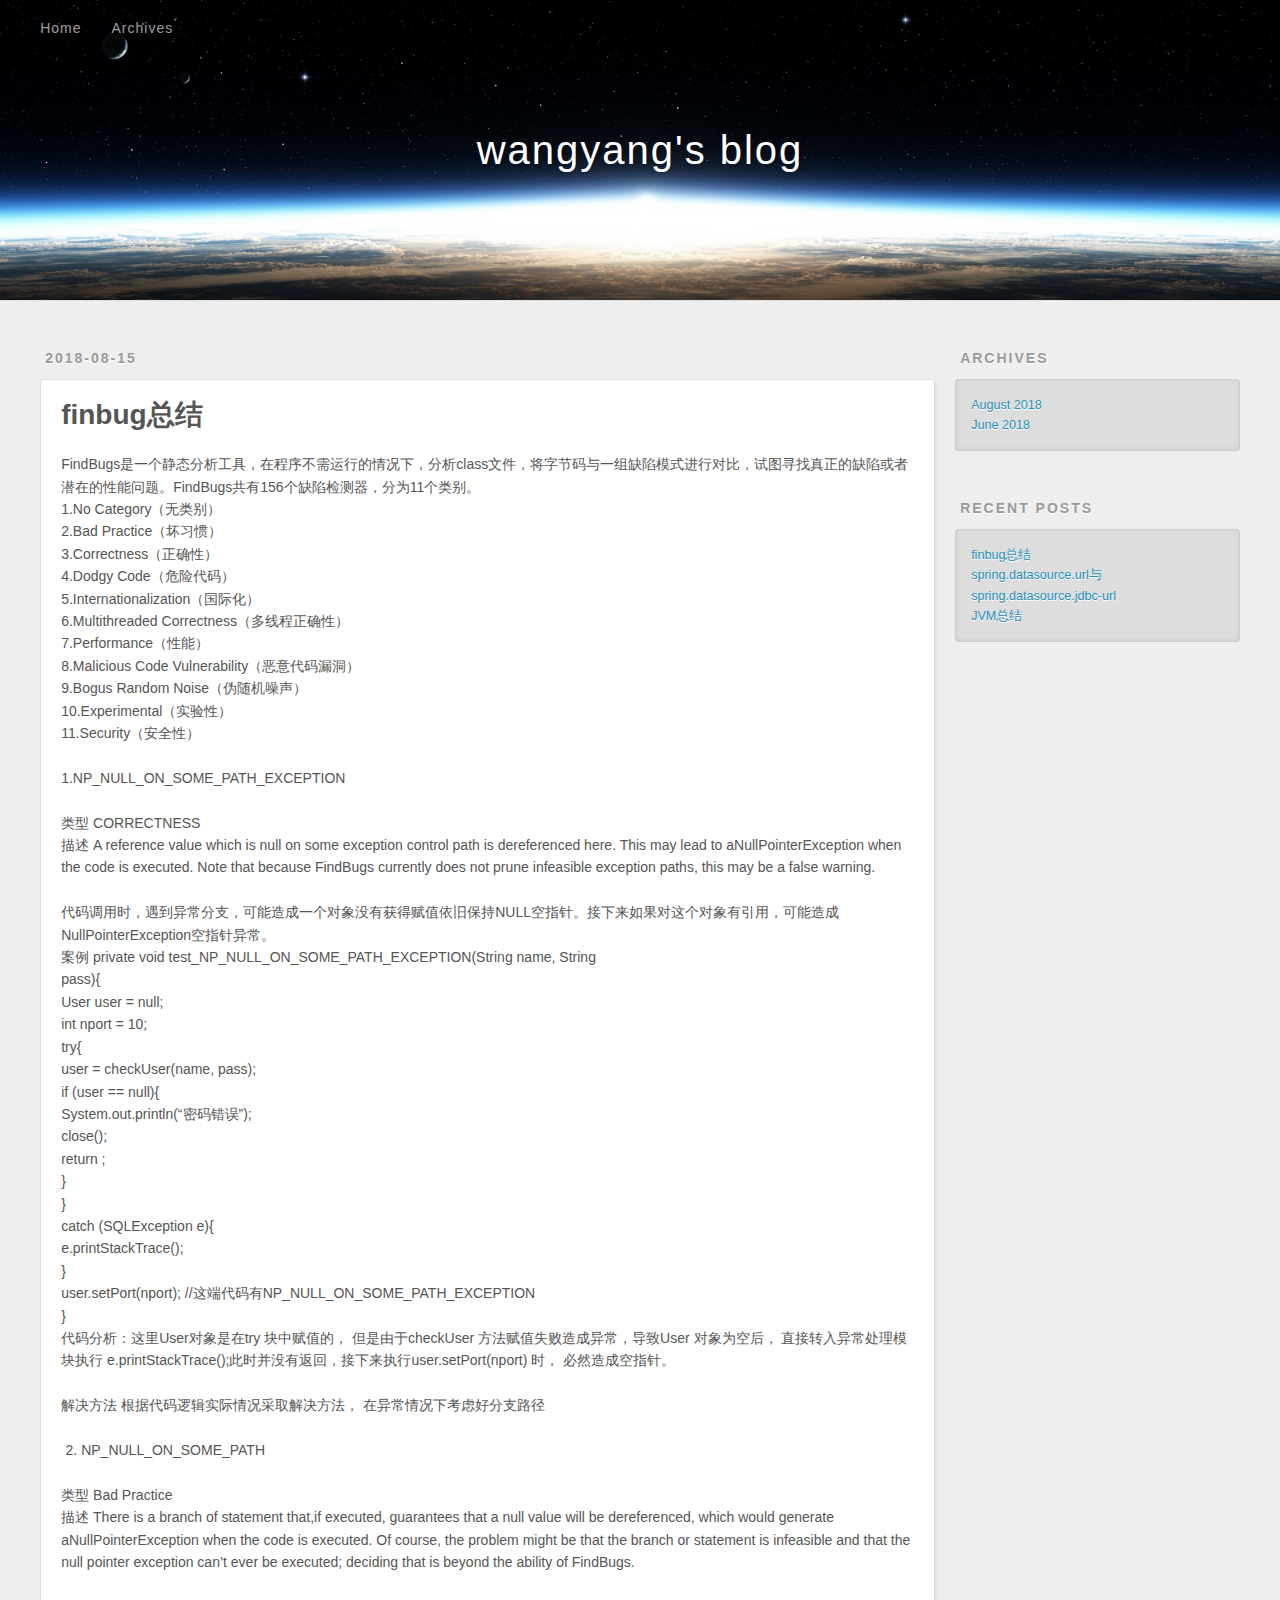
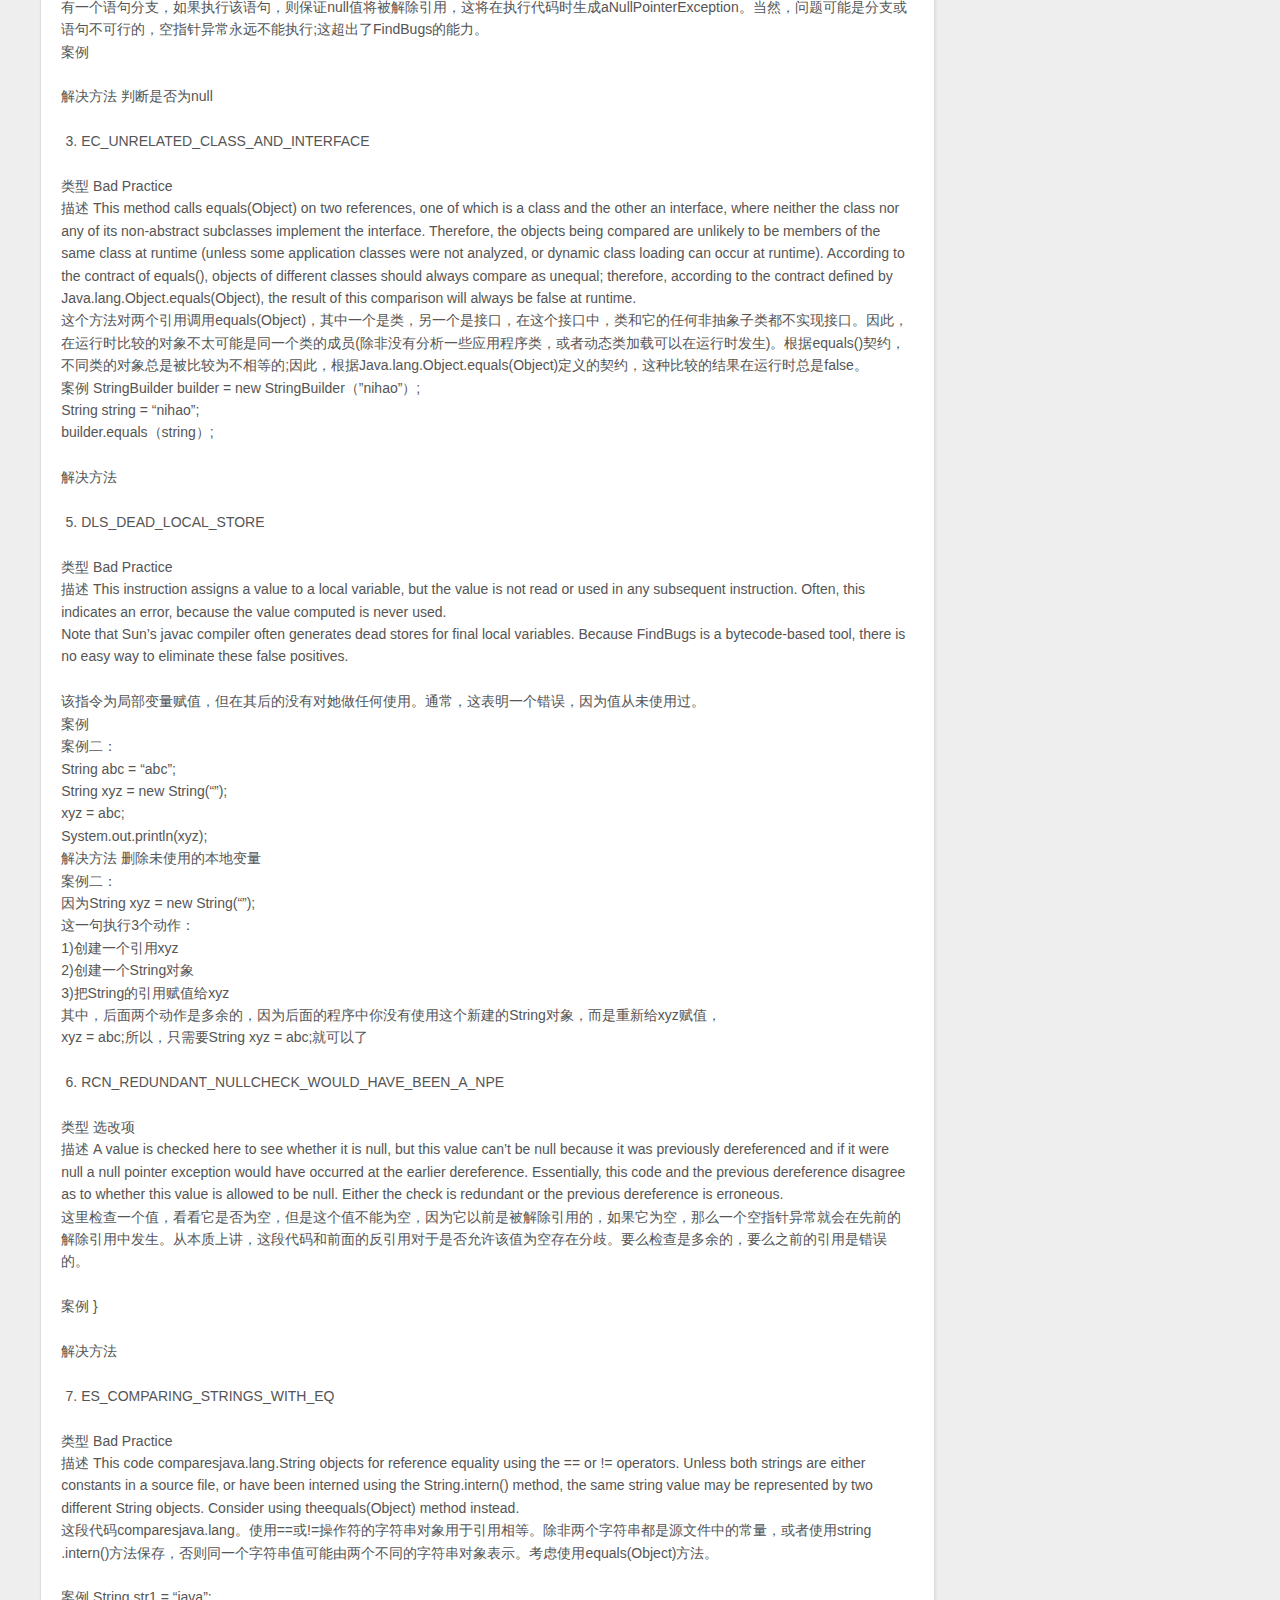
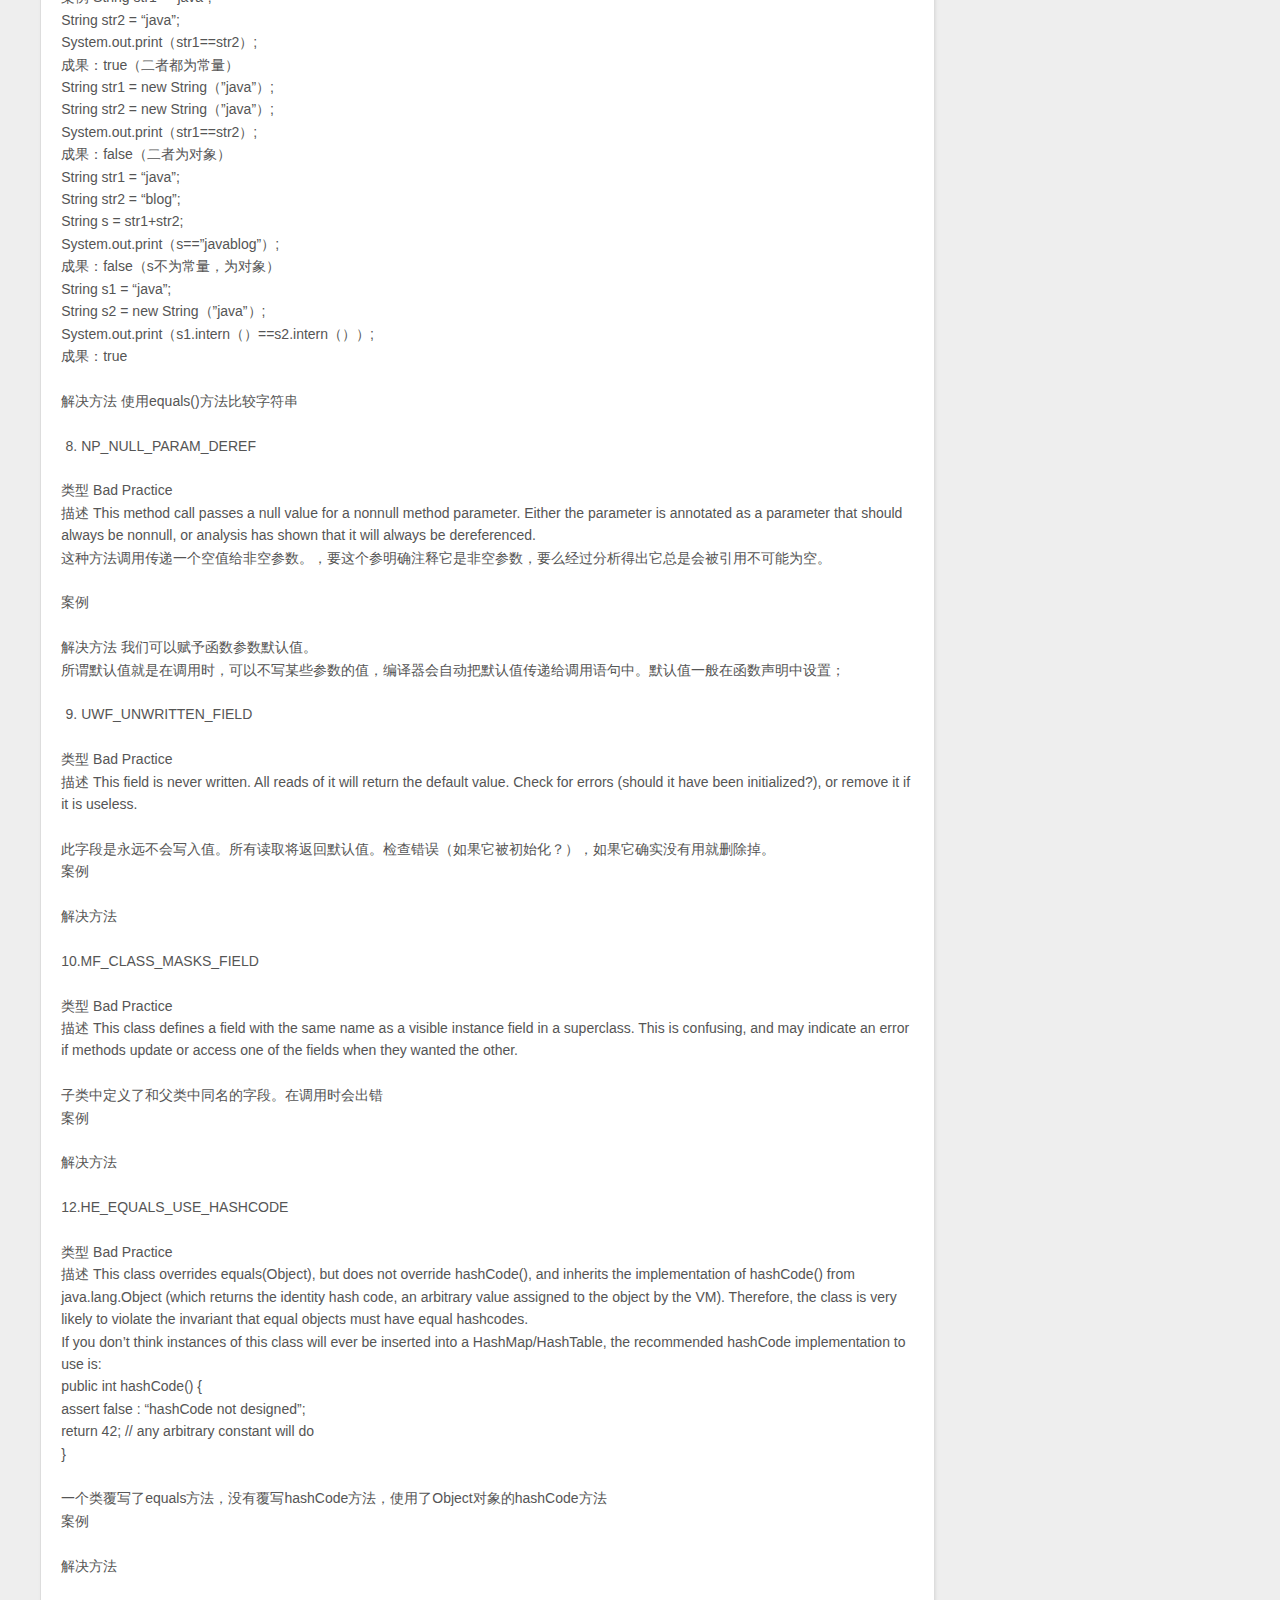
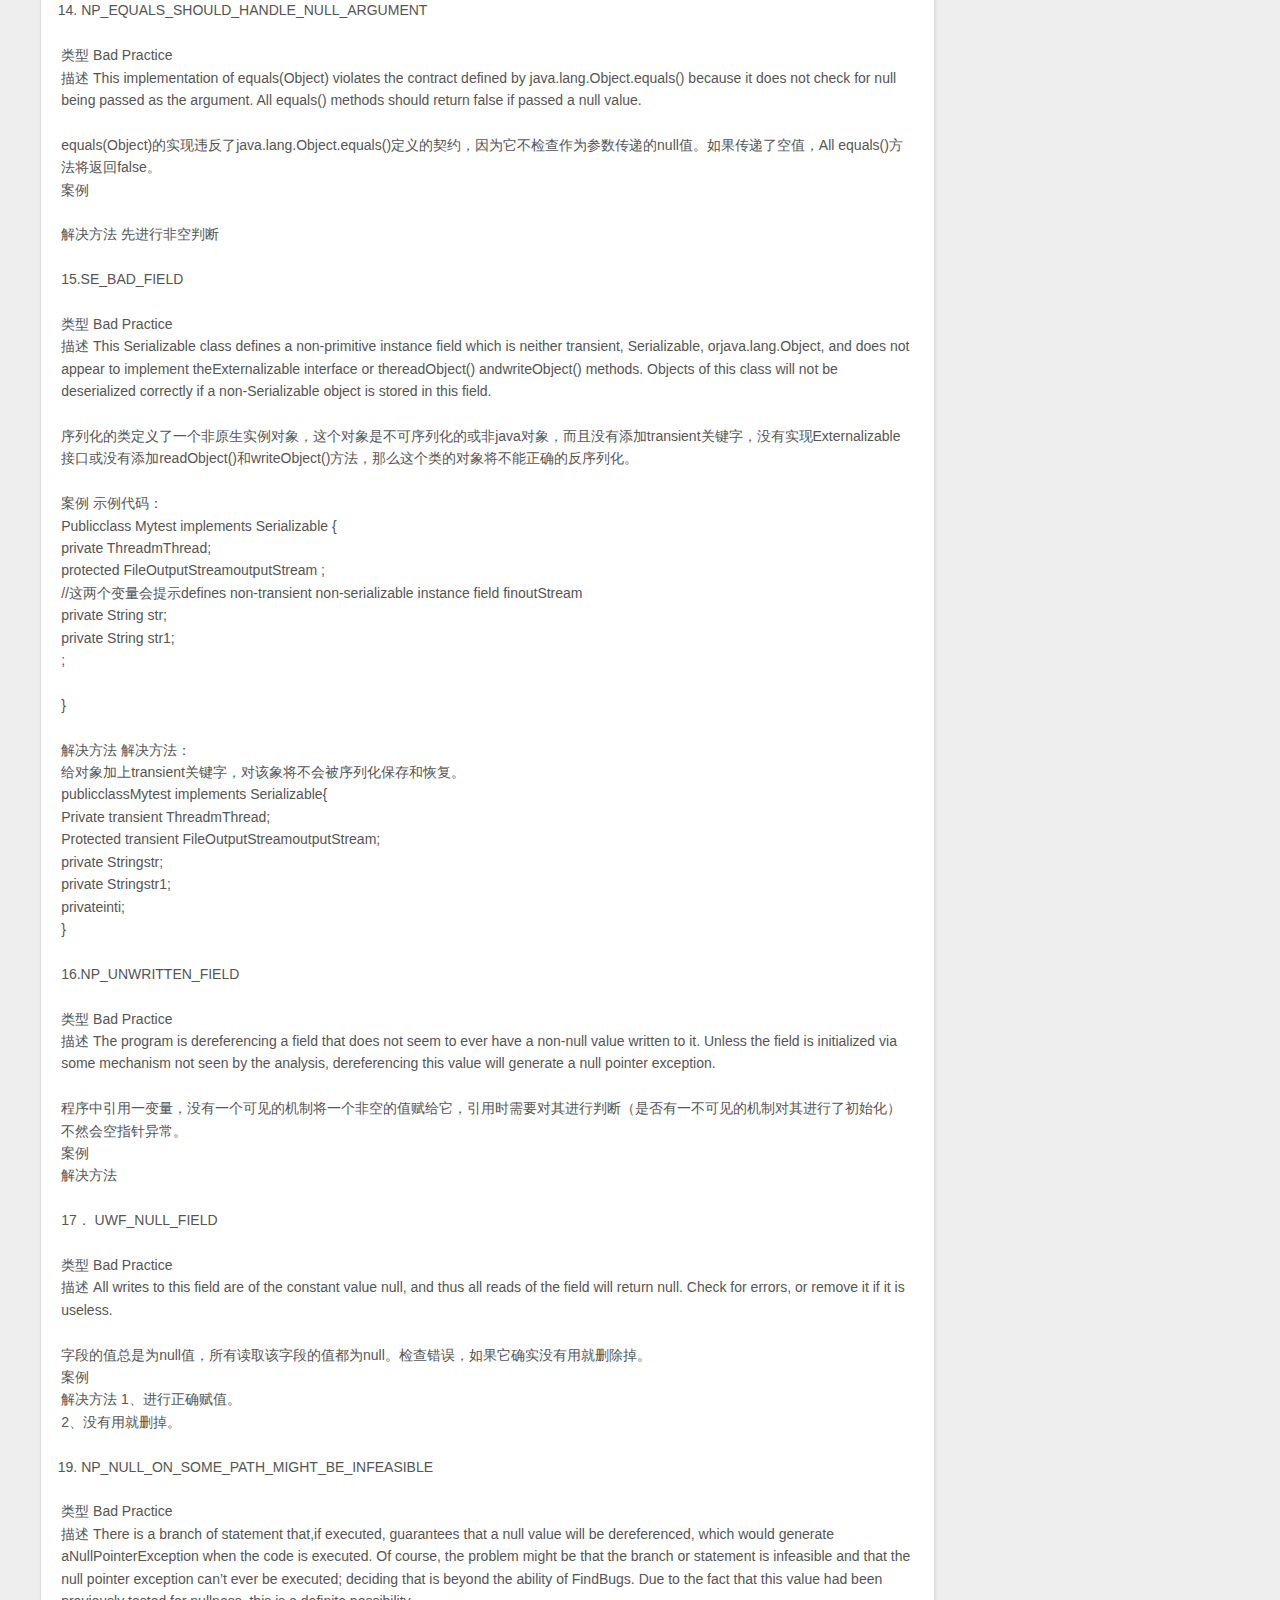
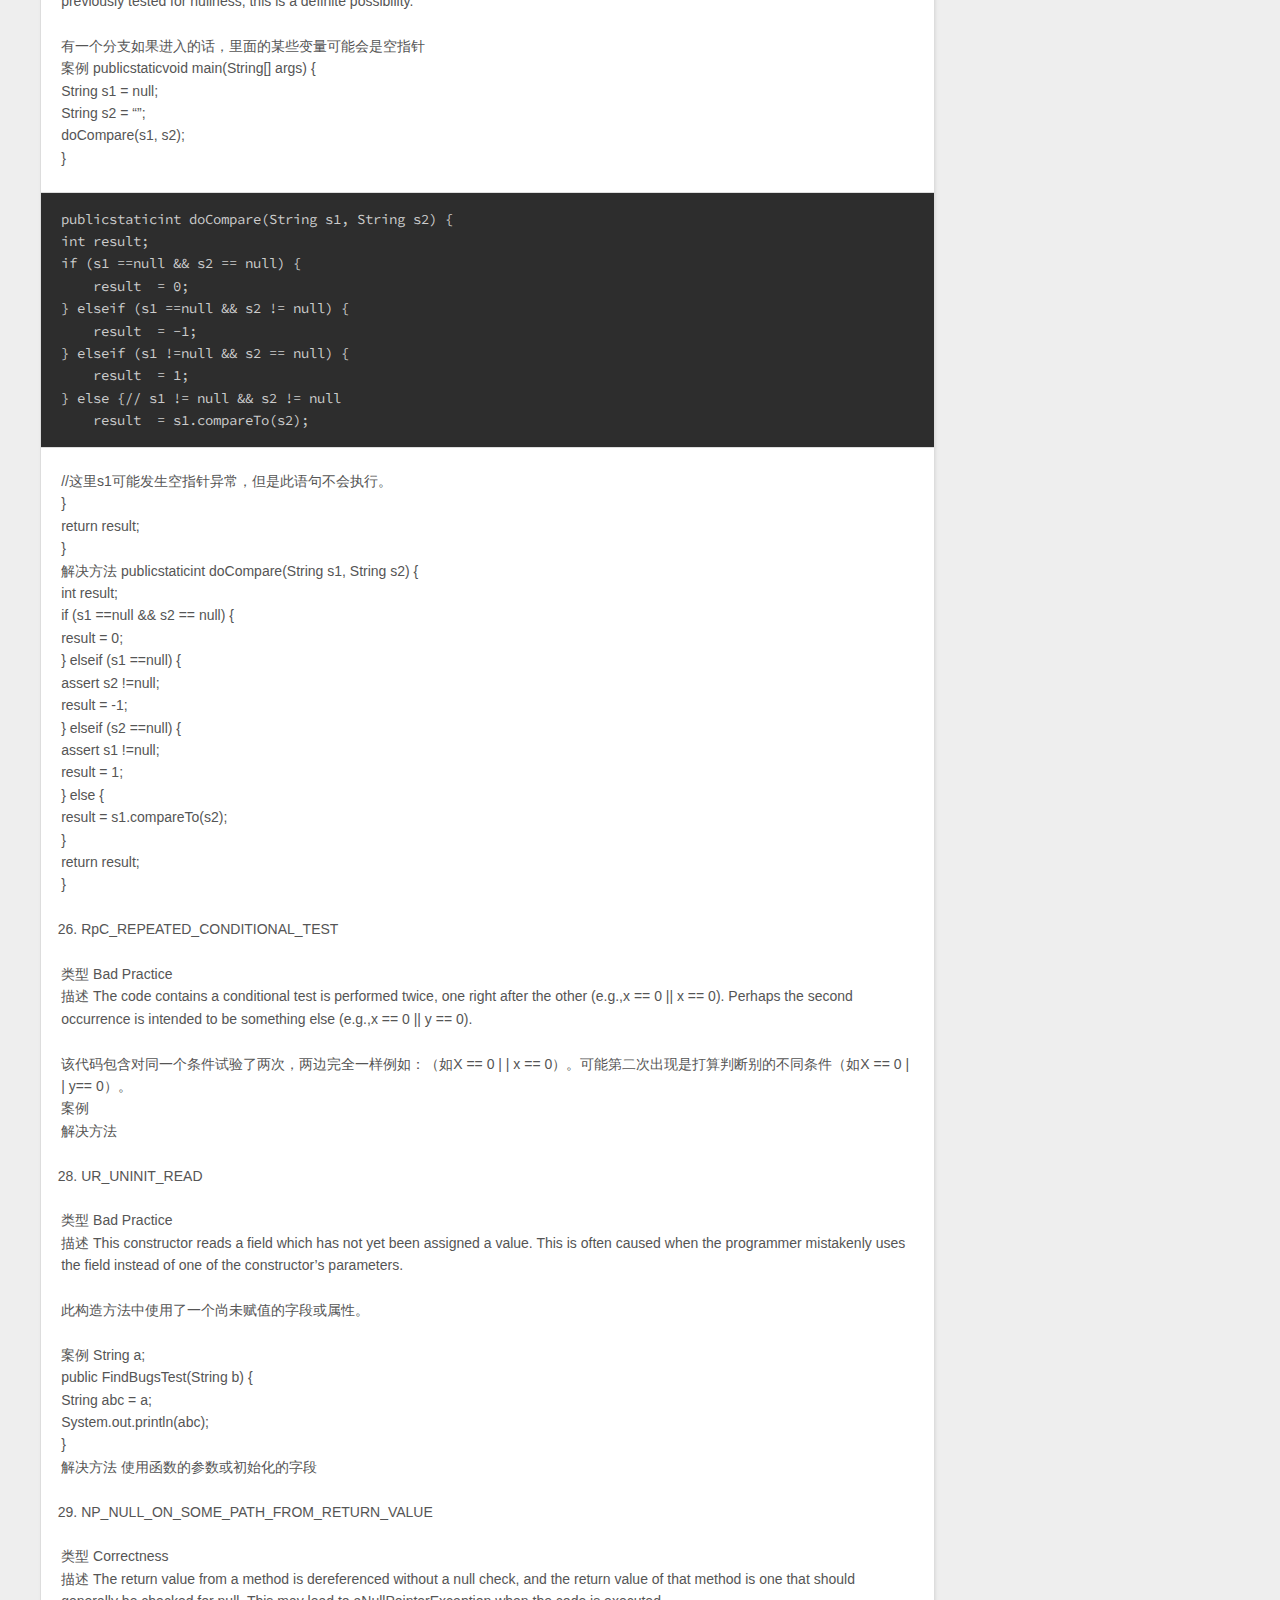
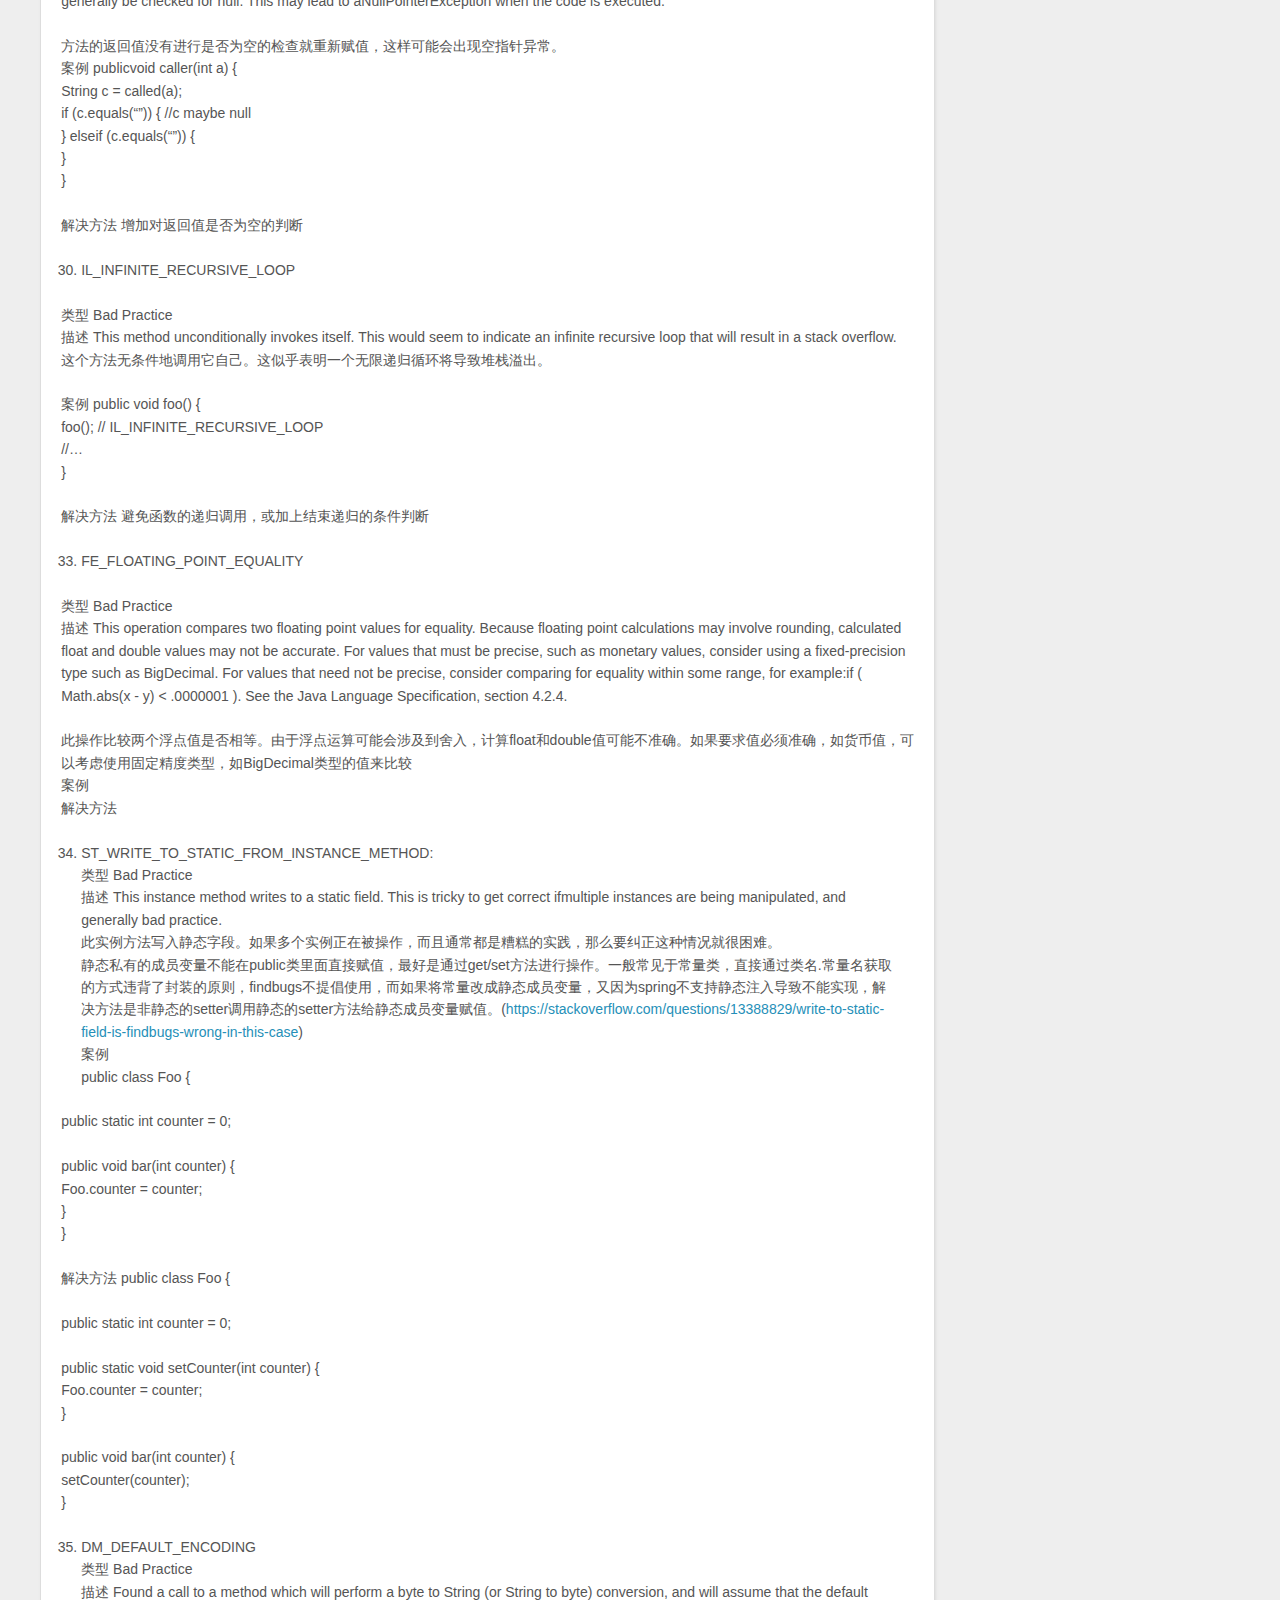
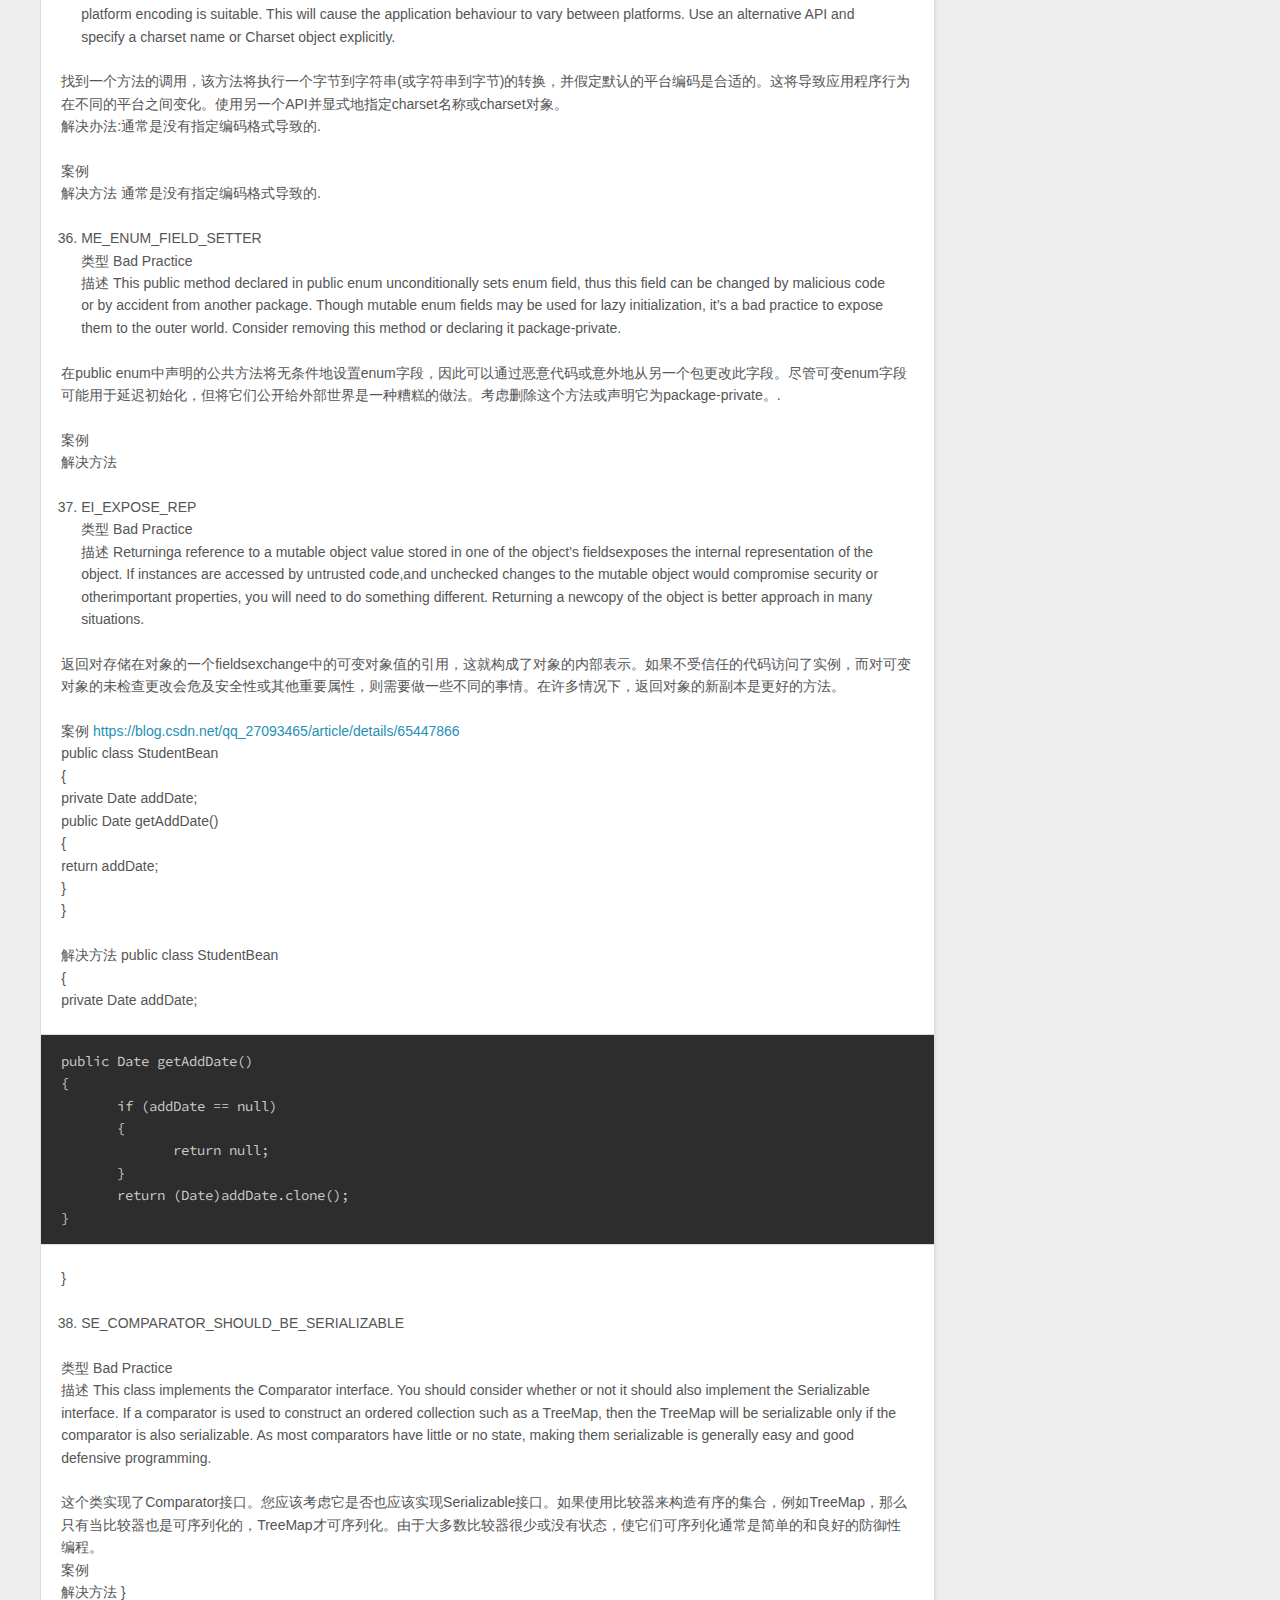
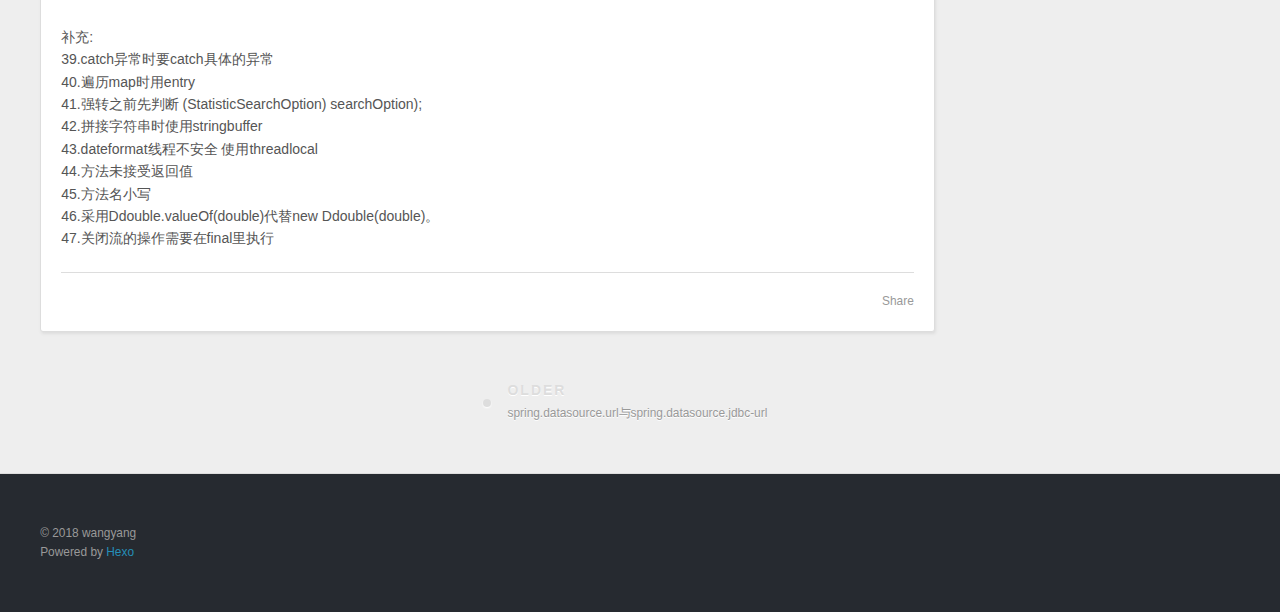
<file: 2018/08/15/findbug总结/index.html>
<!DOCTYPE html>
<html>
<head>
  <meta charset="utf-8">
  

  
  <title>finbug总结 | wangyang&#39;s blog</title>
  <meta name="viewport" content="width=device-width, initial-scale=1, maximum-scale=1">
  <meta name="description" content="FindBugs是一个静态分析工具，在程序不需运行的情况下，分析class文件，将字节码与一组缺陷模式进行对比，试图寻找真正的缺陷或者潜在的性能问题。FindBugs共有156个缺陷检测器，分为11个类别。1.No Category（无类别）2.Bad Practice（坏习惯）3.Correctness（正确性）4.Dodgy Code（危险代码）5.Internationalization（">
<meta property="og:type" content="article">
<meta property="og:title" content="finbug总结">
<meta property="og:url" content="http://yoursite.com/2018/08/15/findbug总结/index.html">
<meta property="og:site_name" content="wangyang&#39;s blog">
<meta property="og:description" content="FindBugs是一个静态分析工具，在程序不需运行的情况下，分析class文件，将字节码与一组缺陷模式进行对比，试图寻找真正的缺陷或者潜在的性能问题。FindBugs共有156个缺陷检测器，分为11个类别。1.No Category（无类别）2.Bad Practice（坏习惯）3.Correctness（正确性）4.Dodgy Code（危险代码）5.Internationalization（">
<meta property="og:locale" content="default">
<meta property="og:updated_time" content="2018-08-15T08:44:26.427Z">
<meta name="twitter:card" content="summary">
<meta name="twitter:title" content="finbug总结">
<meta name="twitter:description" content="FindBugs是一个静态分析工具，在程序不需运行的情况下，分析class文件，将字节码与一组缺陷模式进行对比，试图寻找真正的缺陷或者潜在的性能问题。FindBugs共有156个缺陷检测器，分为11个类别。1.No Category（无类别）2.Bad Practice（坏习惯）3.Correctness（正确性）4.Dodgy Code（危险代码）5.Internationalization（">
  
    <link rel="alternate" href="/atom.xml" title="wangyang&#39;s blog" type="application/atom+xml">
  
  
    <link rel="icon" href="/favicon.png">
  
  
    <link href="//fonts.googleapis.com/css?family=Source+Code+Pro" rel="stylesheet" type="text/css">
  
  <link rel="stylesheet" href="/css/style.css">
</head>

<body>
  <div id="container">
    <div id="wrap">
      <header id="header">
  <div id="banner"></div>
  <div id="header-outer" class="outer">
    <div id="header-title" class="inner">
      <h1 id="logo-wrap">
        <a href="/" id="logo">wangyang&#39;s blog</a>
      </h1>
      
    </div>
    <div id="header-inner" class="inner">
      <nav id="main-nav">
        <a id="main-nav-toggle" class="nav-icon"></a>
        
          <a class="main-nav-link" href="/">Home</a>
        
          <a class="main-nav-link" href="/archives">Archives</a>
        
      </nav>
      <nav id="sub-nav">
        
          <a id="nav-rss-link" class="nav-icon" href="/atom.xml" title="RSS Feed"></a>
        
        <a id="nav-search-btn" class="nav-icon" title="Search"></a>
      </nav>
      <div id="search-form-wrap">
        <form action="//google.com/search" method="get" accept-charset="UTF-8" class="search-form"><input type="search" name="q" class="search-form-input" placeholder="Search"><button type="submit" class="search-form-submit">&#xF002;</button><input type="hidden" name="sitesearch" value="http://yoursite.com"></form>
      </div>
    </div>
  </div>
</header>
      <div class="outer">
        <section id="main"><article id="post-findbug总结" class="article article-type-post" itemscope itemprop="blogPost">
  <div class="article-meta">
    <a href="/2018/08/15/findbug总结/" class="article-date">
  <time datetime="2018-08-15T08:01:44.000Z" itemprop="datePublished">2018-08-15</time>
</a>
    
  </div>
  <div class="article-inner">
    
    
      <header class="article-header">
        
  
    <h1 class="article-title" itemprop="name">
      finbug总结
    </h1>
  

      </header>
    
    <div class="article-entry" itemprop="articleBody">
      
        <p> FindBugs是一个静态分析工具，在程序不需运行的情况下，分析class文件，将字节码与一组缺陷模式进行对比，试图寻找真正的缺陷或者潜在的性能问题。FindBugs共有156个缺陷检测器，分为11个类别。<br>1.No Category（无类别）<br>2.Bad Practice（坏习惯）<br>3.Correctness（正确性）<br>4.Dodgy Code（危险代码）<br>5.Internationalization（国际化）<br>6.Multithreaded Correctness（多线程正确性）<br>7.Performance（性能）<br>8.Malicious Code Vulnerability（恶意代码漏洞）<br>9.Bogus Random Noise（伪随机噪声）<br>10.Experimental（实验性）<br>11.Security（安全性）</p>
<p>1.NP_NULL_ON_SOME_PATH_EXCEPTION</p>
<p>类型    CORRECTNESS<br>描述    A  reference value which is null on some  exception control path is dereferenced here.  This may lead to aNullPointerException when the code is executed.  Note that because FindBugs  currently does not prune infeasible exception paths, this may be a false  warning.</p>
<p>代码调用时，遇到异常分支，可能造成一个对象没有获得赋值依旧保持NULL空指针。接下来如果对这个对象有引用，可能造成NullPointerException空指针异常。<br>案例    private void test_NP_NULL_ON_SOME_PATH_EXCEPTION(String name, String<br>pass){<br>User user = null;<br>int nport = 10;<br>try{<br>user = checkUser(name, pass);<br>if (user == null){<br>System.out.println(“密码错误”);<br>close();<br>return ;<br>}<br>}<br>catch (SQLException e){<br>         e.printStackTrace();<br>}<br>user.setPort(nport); //这端代码有NP_NULL_ON_SOME_PATH_EXCEPTION<br>}<br>代码分析：这里User对象是在try 块中赋值的， 但是由于checkUser 方法赋值失败造成异常，导致User 对象为空后， 直接转入异常处理模块执行 e.printStackTrace();此时并没有返回，接下来执行user.setPort(nport) 时， 必然造成空指针。</p>
<p>解决方法    根据代码逻辑实际情况采取解决方法， 在异常情况下考虑好分支路径</p>
<ol start="2">
<li>NP_NULL_ON_SOME_PATH</li>
</ol>
<p>类型    Bad Practice<br>描述    There  is a branch of statement that,if executed, guarantees that a null  value will be dereferenced, which would generate aNullPointerException when the code is executed. Of course, the problem might be that  the branch or statement is infeasible and that the null pointer exception  can’t ever be executed; deciding that is beyond the ability of FindBugs.</p>
<p>有一个语句分支，如果执行该语句，则保证null值将被解除引用，这将在执行代码时生成aNullPointerException。当然，问题可能是分支或语句不可行的，空指针异常永远不能执行;这超出了FindBugs的能力。<br>案例     </p>
<p>解决方法    判断是否为null</p>
<ol start="3">
<li>EC_UNRELATED_CLASS_AND_INTERFACE</li>
</ol>
<p>类型    Bad Practice<br>描述    This  method calls equals(Object) on two references, one of which is a class and  the other an interface, where neither the class nor any of its non-abstract  subclasses implement the interface. Therefore, the objects being compared are  unlikely to be members of the same class at runtime (unless some application  classes were not analyzed, or dynamic class loading can occur at runtime).  According to the contract of equals(), objects of different classes should  always compare as unequal; therefore, according to the contract defined by  Java.lang.Object.equals(Object), the result of this comparison will always be  false at runtime.<br>这个方法对两个引用调用equals(Object)，其中一个是类，另一个是接口，在这个接口中，类和它的任何非抽象子类都不实现接口。因此，在运行时比较的对象不太可能是同一个类的成员(除非没有分析一些应用程序类，或者动态类加载可以在运行时发生)。根据equals()契约，不同类的对象总是被比较为不相等的;因此，根据Java.lang.Object.equals(Object)定义的契约，这种比较的结果在运行时总是false。<br>案例    StringBuilder  builder = new StringBuilder（”nihao”）;<br>String  string = “nihao”;<br>builder.equals（string）;</p>
<p>解决方法     </p>
<ol start="5">
<li>DLS_DEAD_LOCAL_STORE</li>
</ol>
<p>类型    Bad Practice<br>描述    This  instruction assigns a value to a local variable, but the value is not read or  used in any subsequent instruction. Often, this indicates an error, because  the value computed is never used.<br>Note that Sun’s  javac compiler often generates dead stores for final local variables. Because  FindBugs is a bytecode-based tool, there is no easy way to eliminate these  false positives.</p>
<p>该指令为局部变量赋值，但在其后的没有对她做任何使用。通常，这表明一个错误，因为值从未使用过。<br>案例<br>案例二：<br>String  abc = “abc”;<br>String  xyz = new String(“”);<br>xyz =  abc;<br>System.out.println(xyz);<br>解决方法    删除未使用的本地变量<br>案例二：<br>因为String xyz = new String(“”);<br>  这一句执行3个动作：<br>  1)创建一个引用xyz<br>  2)创建一个String对象<br>  3)把String的引用赋值给xyz<br>  其中，后面两个动作是多余的，因为后面的程序中你没有使用这个新建的String对象，而是重新给xyz赋值，<br>xyz =  abc;所以，只需要String  xyz = abc;就可以了</p>
<ol start="6">
<li>RCN_REDUNDANT_NULLCHECK_WOULD_HAVE_BEEN_A_NPE</li>
</ol>
<p>类型    选改项<br>描述    A  value is checked here to see whether it is null, but this value can’t be null  because it was previously dereferenced and if it were null a null pointer  exception would have occurred at the earlier dereference. Essentially, this  code and the previous dereference disagree as to whether this value is  allowed to be null. Either the check is redundant or the previous dereference  is erroneous.<br>这里检查一个值，看看它是否为空，但是这个值不能为空，因为它以前是被解除引用的，如果它为空，那么一个空指针异常就会在先前的解除引用中发生。从本质上讲，这段代码和前面的反引用对于是否允许该值为空存在分歧。要么检查是多余的，要么之前的引用是错误的。</p>
<p>案例    }</p>
<p>解决方法     </p>
<ol start="7">
<li>ES_COMPARING_STRINGS_WITH_EQ</li>
</ol>
<p>类型    Bad Practice<br>描述    This  code comparesjava.lang.String objects for reference equality using the == or != operators.  Unless both strings are either constants in a source file, or have been  interned using the String.intern() method, the same string value may be represented by two different  String objects. Consider using theequals(Object) method  instead.<br>这段代码comparesjava.lang。使用==或!=操作符的字符串对象用于引用相等。除非两个字符串都是源文件中的常量，或者使用string .intern()方法保存，否则同一个字符串值可能由两个不同的字符串对象表示。考虑使用equals(Object)方法。</p>
<p>案例    String  str1 = “java”;<br>String  str2 = “java”;<br>System.out.print（str1==str2）;<br>成果：true（二者都为常量）<br>String  str1 = new String（”java”）;<br>String  str2 = new String（”java”）;<br>System.out.print（str1==str2）;<br>成果：false（二者为对象）<br>String  str1 = “java”;<br>String  str2 = “blog”;<br>String  s = str1+str2;<br>System.out.print（s==”javablog”）;<br>成果：false（s不为常量，为对象）<br>String  s1 = “java”;<br>String  s2 = new String（”java”）;<br>System.out.print（s1.intern（）==s2.intern（））;<br>成果：true</p>
<p>解决方法    使用equals()方法比较字符串 </p>
<ol start="8">
<li>NP_NULL_PARAM_DEREF</li>
</ol>
<p>类型    Bad Practice<br>描述    This  method call passes a null value for a nonnull method parameter. Either the  parameter is annotated as a parameter that should always be nonnull, or  analysis has shown that it will always be dereferenced.<br>这种方法调用传递一个空值给非空参数。，要这个参明确注释它是非空参数，要么经过分析得出它总是会被引用不可能为空。</p>
<p>案例    </p>
<p>解决方法    我们可以赋予函数参数默认值。<br>所谓默认值就是在调用时，可以不写某些参数的值，编译器会自动把默认值传递给调用语句中。默认值一般在函数声明中设置；</p>
<ol start="9">
<li>UWF_UNWRITTEN_FIELD</li>
</ol>
<p>类型    Bad Practice<br>描述    This  field is never written.  All reads of it will return the default value.  Check for errors (should it have been initialized?), or remove it if it is  useless.</p>
<p>此字段是永远不会写入值。所有读取将返回默认值。检查错误（如果它被初始化？），如果它确实没有用就删除掉。<br>案例     </p>
<p>解决方法     </p>
<p>10.MF_CLASS_MASKS_FIELD</p>
<p>类型    Bad Practice<br>描述    This  class defines a field with the same name as a visible instance field in a  superclass. This is confusing, and may indicate an error if methods update or  access one of the fields when they wanted the other.</p>
<p>子类中定义了和父类中同名的字段。在调用时会出错<br>案例     </p>
<p>解决方法     </p>
<p>12.HE_EQUALS_USE_HASHCODE</p>
<p>类型    Bad Practice<br>描述    This class  overrides equals(Object), but does not override hashCode(), and inherits the  implementation of hashCode() from java.lang.Object (which returns the identity  hash code, an arbitrary value assigned to the object by the VM).   Therefore, the class is very likely to violate the invariant that equal  objects must have equal hashcodes.<br>If you  don’t think instances of this class will ever be inserted into a HashMap/HashTable,  the recommended hashCode implementation to use is:<br>public int hashCode() {<br>  assert false :  “hashCode not designed”;<br>  return 42; // any  arbitrary constant will do<br>  }</p>
<p>一个类覆写了equals方法，没有覆写hashCode方法，使用了Object对象的hashCode方法<br>案例     </p>
<p>解决方法     </p>
<ol start="14">
<li>NP_EQUALS_SHOULD_HANDLE_NULL_ARGUMENT</li>
</ol>
<p>类型    Bad Practice<br>描述    This  implementation of equals(Object) violates the contract defined by  java.lang.Object.equals() because it does not check for null being passed as  the argument. All equals() methods should return false if passed a null  value.</p>
<p>equals(Object)的实现违反了java.lang.Object.equals()定义的契约，因为它不检查作为参数传递的null值。如果传递了空值，All equals()方法将返回false。<br>案例     </p>
<p>解决方法     先进行非空判断</p>
<p>15.SE_BAD_FIELD</p>
<p>类型    Bad Practice<br>描述    This  Serializable class defines a non-primitive instance field which is neither  transient, Serializable, orjava.lang.Object, and does not appear  to implement theExternalizable interface or thereadObject() andwriteObject() methods.  Objects of this class will not be deserialized  correctly if a non-Serializable object is stored in this field.</p>
<p>序列化的类定义了一个非原生实例对象，这个对象是不可序列化的或非java对象，而且没有添加transient关键字，没有实现Externalizable接口或没有添加readObject()和writeObject()方法，那么这个类的对象将不能正确的反序列化。</p>
<p>案例    示例代码：<br>Publicclass Mytest implements Serializable {<br>    private ThreadmThread;<br>    protected FileOutputStreamoutputStream ;<br>    //这两个变量会提示defines  non-transient non-serializable instance field finoutStream<br>    private String str;<br>    private String str1;<br>    ;</p>
<p>}</p>
<p>解决方法    解决方法：<br>给对象加上transient关键字，对该象将不会被序列化保存和恢复。<br>publicclassMytest implements Serializable{<br>    Private transient ThreadmThread;<br>    Protected transient FileOutputStreamoutputStream;<br>    private Stringstr;<br>private Stringstr1;<br>    privateinti;<br>}</p>
<p>16.NP_UNWRITTEN_FIELD</p>
<p>类型    Bad Practice<br>描述    The  program is dereferencing a field that does not seem to ever have a non-null  value written to it. Unless the field is initialized via some mechanism not  seen by the analysis, dereferencing this value will generate a null pointer  exception.</p>
<p>程序中引用一变量，没有一个可见的机制将一个非空的值赋给它，引用时需要对其进行判断（是否有一不可见的机制对其进行了初始化）不然会空指针异常。<br>案例<br>解决方法     </p>
<p>17． UWF_NULL_FIELD</p>
<p>类型    Bad Practice<br>描述    All  writes to this field are of the constant value null, and thus all reads of  the field will return null. Check for errors, or remove it if it is useless.</p>
<p>字段的值总是为null值，所有读取该字段的值都为null。检查错误，如果它确实没有用就删除掉。<br>案例<br>解决方法    1、进行正确赋值。<br>2、没有用就删掉。</p>
<ol start="19">
<li>NP_NULL_ON_SOME_PATH_MIGHT_BE_INFEASIBLE</li>
</ol>
<p>类型    Bad Practice<br>描述    There  is a branch of statement that,if executed, guarantees that a null  value will be dereferenced, which would generate aNullPointerException when the code is executed. Of course, the problem might be that  the branch or statement is infeasible and that the null pointer exception  can’t ever be executed; deciding that is beyond the ability of FindBugs. Due  to the fact that this value had been previously tested for nullness, this is  a definite possibility.</p>
<p>有一个分支如果进入的话，里面的某些变量可能会是空指针<br>案例    publicstaticvoid main(String[] args) {<br>    String  s1 = null;<br>    String  s2 = “”;<br>    doCompare(s1,  s2);<br>    }</p>
<pre><code>publicstaticint doCompare(String s1, String s2) {
int result;
if (s1 ==null &amp;&amp; s2 == null) {
    result  = 0;
} elseif (s1 ==null &amp;&amp; s2 != null) {
    result  = -1;
} elseif (s1 !=null &amp;&amp; s2 == null) {
    result  = 1;
} else {// s1 != null &amp;&amp; s2 != null
    result  = s1.compareTo(s2);
</code></pre><p>//这里s1可能发生空指针异常，但是此语句不会执行。<br>    }<br>    return result;<br>    }<br>解决方法    publicstaticint doCompare(String s1, String s2) {<br>    int result;<br>    if (s1 ==null &amp;&amp; s2 == null) {<br>        result  = 0;<br>    } elseif (s1 ==null) {<br>        assert s2 !=null;<br>        result  = -1;<br>    } elseif (s2 ==null) {<br>        assert s1 !=null;<br>        result  = 1;<br>    } else {<br>        result  = s1.compareTo(s2);<br>    }<br>    return result;<br>    }</p>
<ol start="26">
<li>RpC_REPEATED_CONDITIONAL_TEST</li>
</ol>
<p>类型    Bad Practice<br>描述    The  code contains a conditional test is performed twice, one right after the  other (e.g.,x == 0 ||  x == 0). Perhaps the second occurrence is  intended to be something else (e.g.,x == 0 || y == 0).</p>
<p>该代码包含对同一个条件试验了两次，两边完全一样例如：（如X == 0 | | x == 0）。可能第二次出现是打算判断别的不同条件（如X == 0 | | y== 0）。<br>案例<br>解决方法     </p>
<ol start="28">
<li>UR_UNINIT_READ</li>
</ol>
<p>类型    Bad Practice<br>描述    This  constructor reads a field which has not yet been assigned a value.  This  is often caused when the programmer mistakenly uses the field instead of one  of the constructor’s parameters.</p>
<p>此构造方法中使用了一个尚未赋值的字段或属性。</p>
<p>案例    String a;<br>public FindBugsTest(String b) {<br>    String abc = a;<br>    System.out.println(abc);<br>}<br>解决方法    使用函数的参数或初始化的字段</p>
<ol start="29">
<li>NP_NULL_ON_SOME_PATH_FROM_RETURN_VALUE</li>
</ol>
<p>类型    Correctness<br>描述    The  return value from a method is dereferenced without a null check, and the  return value of that method is one that should generally be checked for null.  This may lead to aNullPointerException when the code is executed.</p>
<p>方法的返回值没有进行是否为空的检查就重新赋值，这样可能会出现空指针异常。<br>案例    publicvoid caller(int a) {<br>       String c = called(a);<br>       if (c.equals(“”)) { //c maybe null<br>       } elseif (c.equals(“”)) {<br>       }<br>    }</p>
<p>解决方法    增加对返回值是否为空的判断</p>
<ol start="30">
<li>IL_INFINITE_RECURSIVE_LOOP</li>
</ol>
<p>类型    Bad Practice<br>描述    This  method unconditionally invokes itself. This would seem to indicate an  infinite recursive loop that will result in a stack overflow.<br>这个方法无条件地调用它自己。这似乎表明一个无限递归循环将导致堆栈溢出。</p>
<p>案例    public void foo() {<br>foo();  //  IL_INFINITE_RECURSIVE_LOOP<br>       //…<br>}</p>
<p>解决方法    避免函数的递归调用，或加上结束递归的条件判断</p>
<ol start="33">
<li>FE_FLOATING_POINT_EQUALITY</li>
</ol>
<p>类型    Bad Practice<br>描述    This  operation compares two floating point values for equality. Because floating  point calculations may involve rounding, calculated float and double values  may not be accurate. For values that must be precise, such as monetary  values, consider using a fixed-precision type such as BigDecimal. For values  that need not be precise, consider comparing for equality within some range,  for example:if (  Math.abs(x - y) &lt; .0000001 ). See the Java  Language Specification, section 4.2.4.</p>
<p>此操作比较两个浮点值是否相等。由于浮点运算可能会涉及到舍入，计算float和double值可能不准确。如果要求值必须准确，如货币值，可以考虑使用固定精度类型，如BigDecimal类型的值来比较<br>案例<br>解决方法     </p>
<ol start="34">
<li>ST_WRITE_TO_STATIC_FROM_INSTANCE_METHOD:<br>类型    Bad Practice<br>描述    This instance method writes to a static field. This is tricky to get correct ifmultiple instances are being manipulated, and generally bad practice.<br>此实例方法写入静态字段。如果多个实例正在被操作，而且通常都是糟糕的实践，那么要纠正这种情况就很困难。<br>静态私有的成员变量不能在public类里面直接赋值，最好是通过get/set方法进行操作。一般常见于常量类，直接通过类名.常量名获取的方式违背了封装的原则，findbugs不提倡使用，而如果将常量改成静态成员变量，又因为spring不支持静态注入导致不能实现，解决方法是非静态的setter调用静态的setter方法给静态成员变量赋值。(<a href="https://stackoverflow.com/questions/13388829/write-to-static-field-is-findbugs-wrong-in-this-case" target="_blank" rel="noopener">https://stackoverflow.com/questions/13388829/write-to-static-field-is-findbugs-wrong-in-this-case</a>)<br>案例<br>public class Foo {</li>
</ol>
<p>public static int counter = 0;</p>
<p>public void bar(int counter) {<br>Foo.counter = counter;<br>}<br>}</p>
<p>解决方法     public class Foo {</p>
<p>public static int counter = 0;</p>
<p>public static void setCounter(int counter) {<br>Foo.counter = counter;<br>}</p>
<p>public void bar(int counter) {<br>setCounter(counter);<br>}</p>
<ol start="35">
<li>DM_DEFAULT_ENCODING<br>类型    Bad Practice<br>描述    Found a call to a method which will perform a byte to String (or String to byte) conversion, and will assume that the default platform encoding is suitable. This will cause the application behaviour to vary between platforms. Use an alternative API and specify a charset name or Charset object explicitly.</li>
</ol>
<p>找到一个方法的调用，该方法将执行一个字节到字符串(或字符串到字节)的转换，并假定默认的平台编码是合适的。这将导致应用程序行为在不同的平台之间变化。使用另一个API并显式地指定charset名称或charset对象。<br>解决办法:通常是没有指定编码格式导致的.</p>
<p>案例<br>解决方法     通常是没有指定编码格式导致的.</p>
<ol start="36">
<li>ME_ENUM_FIELD_SETTER<br>类型    Bad Practice<br>描述    This public method declared in public enum unconditionally sets enum field, thus this field can be changed by malicious code or by accident from another package. Though mutable enum fields may be used for lazy initialization, it’s a bad practice to expose them to the outer world. Consider removing this method or declaring it package-private.</li>
</ol>
<p>在public enum中声明的公共方法将无条件地设置enum字段，因此可以通过恶意代码或意外地从另一个包更改此字段。尽管可变enum字段可能用于延迟初始化，但将它们公开给外部世界是一种糟糕的做法。考虑删除这个方法或声明它为package-private。.</p>
<p>案例<br>解决方法     </p>
<ol start="37">
<li>EI_EXPOSE_REP<br>类型    Bad Practice<br>描述    Returninga reference to a mutable object value stored in one of the object’s fieldsexposes the internal representation of the object.  If instances are accessed by untrusted code,and unchecked changes to the mutable object would compromise security or otherimportant properties, you will need to do something different. Returning a newcopy of the object is better approach in many situations.</li>
</ol>
<p>返回对存储在对象的一个fieldsexchange中的可变对象值的引用，这就构成了对象的内部表示。如果不受信任的代码访问了实例，而对可变对象的未检查更改会危及安全性或其他重要属性，则需要做一些不同的事情。在许多情况下，返回对象的新副本是更好的方法。</p>
<p>案例    <a href="https://blog.csdn.net/qq_27093465/article/details/65447866" target="_blank" rel="noopener">https://blog.csdn.net/qq_27093465/article/details/65447866</a><br>public class StudentBean<br>{<br>       private Date addDate;<br>       public Date getAddDate()<br>       {<br>              return addDate;<br>       }<br>}</p>
<p>解决方法     public class StudentBean<br>{<br>       private Date addDate;</p>
<pre><code>public Date getAddDate() 
{
       if (addDate == null)
       {
              return null;
       }
       return (Date)addDate.clone();
}
</code></pre><p>}</p>
<ol start="38">
<li>SE_COMPARATOR_SHOULD_BE_SERIALIZABLE</li>
</ol>
<p>类型    Bad Practice<br>描述    This class implements the Comparator interface. You should consider whether or not it should also implement the Serializable interface. If a comparator is used to construct an ordered collection such as a TreeMap, then the TreeMap will be serializable only if the comparator is also serializable. As most comparators have little or no state, making them serializable is generally easy and good defensive programming. </p>
<p>这个类实现了Comparator接口。您应该考虑它是否也应该实现Serializable接口。如果使用比较器来构造有序的集合，例如TreeMap，那么只有当比较器也是可序列化的，TreeMap才可序列化。由于大多数比较器很少或没有状态，使它们可序列化通常是简单的和良好的防御性编程。<br>案例<br>解决方法    }</p>
<p>补充:<br>39.catch异常时要catch具体的异常<br>40.遍历map时用entry<br>41.强转之前先判断   (StatisticSearchOption) searchOption);<br>42.拼接字符串时使用stringbuffer<br>43.dateformat线程不安全 使用threadlocal<br>44.方法未接受返回值<br>45.方法名小写<br>46.采用Ddouble.valueOf(double)代替new Ddouble(double)。<br>47.关闭流的操作需要在final里执行</p>

      
    </div>
    <footer class="article-footer">
      <a data-url="http://yoursite.com/2018/08/15/findbug总结/" data-id="cjkuw40mv0000hwug02hpv8kw" class="article-share-link">Share</a>
      
      
    </footer>
  </div>
  
    
<nav id="article-nav">
  
  
    <a href="/2018/08/14/spring.datasource.url与spring.datasource.jdbc-url - 副本/" id="article-nav-older" class="article-nav-link-wrap">
      <strong class="article-nav-caption">Older</strong>
      <div class="article-nav-title">spring.datasource.url与spring.datasource.jdbc-url</div>
    </a>
  
</nav>

  
</article>

</section>
        
          <aside id="sidebar">
  
    

  
    

  
    
  
    
  <div class="widget-wrap">
    <h3 class="widget-title">Archives</h3>
    <div class="widget">
      <ul class="archive-list"><li class="archive-list-item"><a class="archive-list-link" href="/archives/2018/08/">August 2018</a></li><li class="archive-list-item"><a class="archive-list-link" href="/archives/2018/06/">June 2018</a></li></ul>
    </div>
  </div>


  
    
  <div class="widget-wrap">
    <h3 class="widget-title">Recent Posts</h3>
    <div class="widget">
      <ul>
        
          <li>
            <a href="/2018/08/15/findbug总结/">finbug总结</a>
          </li>
        
          <li>
            <a href="/2018/08/14/spring.datasource.url与spring.datasource.jdbc-url - 副本/">spring.datasource.url与spring.datasource.jdbc-url</a>
          </li>
        
          <li>
            <a href="/2018/06/10/JVM总结/">JVM总结</a>
          </li>
        
      </ul>
    </div>
  </div>

  
</aside>
        
      </div>
      <footer id="footer">
  
  <div class="outer">
    <div id="footer-info" class="inner">
      &copy; 2018 wangyang<br>
      Powered by <a href="http://hexo.io/" target="_blank">Hexo</a>
    </div>
  </div>
</footer>
    </div>
    <nav id="mobile-nav">
  
    <a href="/" class="mobile-nav-link">Home</a>
  
    <a href="/archives" class="mobile-nav-link">Archives</a>
  
</nav>
    

<script src="//ajax.googleapis.com/ajax/libs/jquery/2.0.3/jquery.min.js"></script>


  <link rel="stylesheet" href="/fancybox/jquery.fancybox.css">
  <script src="/fancybox/jquery.fancybox.pack.js"></script>


<script src="/js/script.js"></script>



  </div>
</body>
</html>
</file>
<file: css/style.css>
body {
  width: 100%;
}
body:before,
body:after {
  content: "";
  display: table;
}
body:after {
  clear: both;
}
html,
body,
div,
span,
applet,
object,
iframe,
h1,
h2,
h3,
h4,
h5,
h6,
p,
blockquote,
pre,
a,
abbr,
acronym,
address,
big,
cite,
code,
del,
dfn,
em,
img,
ins,
kbd,
q,
s,
samp,
small,
strike,
strong,
sub,
sup,
tt,
var,
dl,
dt,
dd,
ol,
ul,
li,
fieldset,
form,
label,
legend,
table,
caption,
tbody,
tfoot,
thead,
tr,
th,
td {
  margin: 0;
  padding: 0;
  border: 0;
  outline: 0;
  font-weight: inherit;
  font-style: inherit;
  font-family: inherit;
  font-size: 100%;
  vertical-align: baseline;
}
body {
  line-height: 1;
  color: #000;
  background: #fff;
}
ol,
ul {
  list-style: none;
}
table {
  border-collapse: separate;
  border-spacing: 0;
  vertical-align: middle;
}
caption,
th,
td {
  text-align: left;
  font-weight: normal;
  vertical-align: middle;
}
a img {
  border: none;
}
input,
button {
  margin: 0;
  padding: 0;
}
input::-moz-focus-inner,
button::-moz-focus-inner {
  border: 0;
  padding: 0;
}
html,
body,
#container {
  height: 100%;
}
body {
  background: #eee;
  font: 14px -apple-system, BlinkMacSystemFont, "Segoe UI", "Roboto", "Oxygen", "Ubuntu", "Cantarell", "Fira Sans", "Droid Sans", "Helvetica Neue", sans-serif;
  -webkit-text-size-adjust: 100%;
}
.outer {
  max-width: 1220px;
  margin: 0 auto;
  padding: 0 20px;
}
.outer:before,
.outer:after {
  content: "";
  display: table;
}
.outer:after {
  clear: both;
}
.inner {
  display: inline;
  float: left;
  width: 98.33333333333333%;
  margin: 0 0.833333333333333%;
}
.left,
.alignleft {
  float: left;
}
.right,
.alignright {
  float: right;
}
.clear {
  clear: both;
}
#container {
  position: relative;
}
.mobile-nav-on {
  overflow: hidden;
}
#wrap {
  height: 100%;
  width: 100%;
  position: absolute;
  top: 0;
  left: 0;
  -webkit-transition: 0.2s ease-out;
  -moz-transition: 0.2s ease-out;
  -ms-transition: 0.2s ease-out;
  transition: 0.2s ease-out;
  z-index: 1;
  background: #eee;
}
.mobile-nav-on #wrap {
  left: 280px;
}
@media screen and (min-width: 768px) {
  #main {
    display: inline;
    float: left;
    width: 73.33333333333333%;
    margin: 0 0.833333333333333%;
  }
}
.article-date,
.article-category-link,
.archive-year,
.widget-title {
  text-decoration: none;
  text-transform: uppercase;
  letter-spacing: 2px;
  color: #999;
  margin-bottom: 1em;
  margin-left: 5px;
  line-height: 1em;
  text-shadow: 0 1px #fff;
  font-weight: bold;
}
.article-inner,
.archive-article-inner {
  background: #fff;
  -webkit-box-shadow: 1px 2px 3px #ddd;
  box-shadow: 1px 2px 3px #ddd;
  border: 1px solid #ddd;
  border-radius: 3px;
}
.article-entry h1,
.widget h1 {
  font-size: 2em;
}
.article-entry h2,
.widget h2 {
  font-size: 1.5em;
}
.article-entry h3,
.widget h3 {
  font-size: 1.3em;
}
.article-entry h4,
.widget h4 {
  font-size: 1.2em;
}
.article-entry h5,
.widget h5 {
  font-size: 1em;
}
.article-entry h6,
.widget h6 {
  font-size: 1em;
  color: #999;
}
.article-entry hr,
.widget hr {
  border: 1px dashed #ddd;
}
.article-entry strong,
.widget strong {
  font-weight: bold;
}
.article-entry em,
.widget em,
.article-entry cite,
.widget cite {
  font-style: italic;
}
.article-entry sup,
.widget sup,
.article-entry sub,
.widget sub {
  font-size: 0.75em;
  line-height: 0;
  position: relative;
  vertical-align: baseline;
}
.article-entry sup,
.widget sup {
  top: -0.5em;
}
.article-entry sub,
.widget sub {
  bottom: -0.2em;
}
.article-entry small,
.widget small {
  font-size: 0.85em;
}
.article-entry acronym,
.widget acronym,
.article-entry abbr,
.widget abbr {
  border-bottom: 1px dotted;
}
.article-entry ul,
.widget ul,
.article-entry ol,
.widget ol,
.article-entry dl,
.widget dl {
  margin: 0 20px;
  line-height: 1.6em;
}
.article-entry ul ul,
.widget ul ul,
.article-entry ol ul,
.widget ol ul,
.article-entry ul ol,
.widget ul ol,
.article-entry ol ol,
.widget ol ol {
  margin-top: 0;
  margin-bottom: 0;
}
.article-entry ul,
.widget ul {
  list-style: disc;
}
.article-entry ol,
.widget ol {
  list-style: decimal;
}
.article-entry dt,
.widget dt {
  font-weight: bold;
}
#header {
  height: 300px;
  position: relative;
  border-bottom: 1px solid #ddd;
}
#header:before,
#header:after {
  content: "";
  position: absolute;
  left: 0;
  right: 0;
  height: 40px;
}
#header:before {
  top: 0;
  background: -webkit-linear-gradient(rgba(0,0,0,0.2), transparent);
  background: -moz-linear-gradient(rgba(0,0,0,0.2), transparent);
  background: -ms-linear-gradient(rgba(0,0,0,0.2), transparent);
  background: linear-gradient(rgba(0,0,0,0.2), transparent);
}
#header:after {
  bottom: 0;
  background: -webkit-linear-gradient(transparent, rgba(0,0,0,0.2));
  background: -moz-linear-gradient(transparent, rgba(0,0,0,0.2));
  background: -ms-linear-gradient(transparent, rgba(0,0,0,0.2));
  background: linear-gradient(transparent, rgba(0,0,0,0.2));
}
#header-outer {
  height: 100%;
  position: relative;
}
#header-inner {
  position: relative;
  overflow: hidden;
}
#banner {
  position: absolute;
  top: 0;
  left: 0;
  width: 100%;
  height: 100%;
  background: url("images/banner.jpg") center #000;
  background-size: cover;
  z-index: -1;
}
#header-title {
  text-align: center;
  height: 40px;
  position: absolute;
  top: 50%;
  left: 0;
  margin-top: -20px;
}
#logo,
#subtitle {
  text-decoration: none;
  color: #fff;
  font-weight: 300;
  text-shadow: 0 1px 4px rgba(0,0,0,0.3);
}
#logo {
  font-size: 40px;
  line-height: 40px;
  letter-spacing: 2px;
}
#subtitle {
  font-size: 16px;
  line-height: 16px;
  letter-spacing: 1px;
}
#subtitle-wrap {
  margin-top: 16px;
}
#main-nav {
  float: left;
  margin-left: -15px;
}
.nav-icon,
.main-nav-link {
  float: left;
  color: #fff;
  opacity: 0.6;
  text-decoration: none;
  text-shadow: 0 1px rgba(0,0,0,0.2);
  -webkit-transition: opacity 0.2s;
  -moz-transition: opacity 0.2s;
  -ms-transition: opacity 0.2s;
  transition: opacity 0.2s;
  display: block;
  padding: 20px 15px;
}
.nav-icon:hover,
.main-nav-link:hover {
  opacity: 1;
}
.nav-icon {
  text-align: center;
  font-size: 14px;
  width: 14px;
  height: 14px;
  padding: 20px 15px;
  position: relative;
  cursor: pointer;
}
.main-nav-link {
  font-weight: 300;
  letter-spacing: 1px;
}
@media screen and (max-width: 479px) {
  .main-nav-link {
    display: none;
  }
}
#main-nav-toggle {
  display: none;
}
@media screen and (max-width: 479px) {
  #main-nav-toggle {
    display: block;
  }
}
#sub-nav {
  float: right;
  margin-right: -15px;
}
#search-form-wrap {
  position: absolute;
  top: 15px;
  width: 150px;
  height: 30px;
  right: -150px;
  opacity: 0;
  -webkit-transition: 0.2s ease-out;
  -moz-transition: 0.2s ease-out;
  -ms-transition: 0.2s ease-out;
  transition: 0.2s ease-out;
}
#search-form-wrap.on {
  opacity: 1;
  right: 0;
}
@media screen and (max-width: 479px) {
  #search-form-wrap {
    width: 100%;
    right: -100%;
  }
}
.search-form {
  position: absolute;
  top: 0;
  left: 0;
  right: 0;
  background: #fff;
  padding: 5px 15px;
  border-radius: 15px;
  -webkit-box-shadow: 0 0 10px rgba(0,0,0,0.3);
  box-shadow: 0 0 10px rgba(0,0,0,0.3);
}
.search-form-input {
  border: none;
  background: none;
  color: #555;
  width: 100%;
  font: 13px -apple-system, BlinkMacSystemFont, "Segoe UI", "Roboto", "Oxygen", "Ubuntu", "Cantarell", "Fira Sans", "Droid Sans", "Helvetica Neue", sans-serif;
  outline: none;
}
.search-form-input::-webkit-search-results-decoration,
.search-form-input::-webkit-search-cancel-button {
  -webkit-appearance: none;
}
.search-form-submit {
  position: absolute;
  top: 50%;
  right: 10px;
  margin-top: -7px;
  font: 13px ForkAwesome;
  border: none;
  background: none;
  color: #bbb;
  cursor: pointer;
}
.search-form-submit:hover,
.search-form-submit:focus {
  color: #777;
}
.article {
  margin: 50px 0;
}
.article-inner {
  overflow: hidden;
}
.article-meta:before,
.article-meta:after {
  content: "";
  display: table;
}
.article-meta:after {
  clear: both;
}
.article-date {
  float: left;
}
.article-category {
  float: left;
  line-height: 1em;
  color: #ccc;
  text-shadow: 0 1px #fff;
  margin-left: 8px;
}
.article-category:before {
  content: "\2022";
}
.article-category-link {
  margin: 0 12px 1em;
}
.article-header {
  padding: 20px 20px 0;
}
.article-title {
  text-decoration: none;
  font-size: 2em;
  font-weight: bold;
  color: #555;
  line-height: 1.1em;
  -webkit-transition: color 0.2s;
  -moz-transition: color 0.2s;
  -ms-transition: color 0.2s;
  transition: color 0.2s;
}
a.article-title:hover {
  color: #258fb8;
}
.article-entry {
  color: #555;
  padding: 0 20px;
}
.article-entry:before,
.article-entry:after {
  content: "";
  display: table;
}
.article-entry:after {
  clear: both;
}
.article-entry p,
.article-entry table {
  line-height: 1.6em;
  margin: 1.6em 0;
}
.article-entry h1,
.article-entry h2,
.article-entry h3,
.article-entry h4,
.article-entry h5,
.article-entry h6 {
  font-weight: bold;
}
.article-entry h1,
.article-entry h2,
.article-entry h3,
.article-entry h4,
.article-entry h5,
.article-entry h6 {
  line-height: 1.1em;
  margin: 1.1em 0;
}
.article-entry a {
  color: #258fb8;
  text-decoration: none;
}
.article-entry a:hover {
  text-decoration: underline;
}
.article-entry ul,
.article-entry ol,
.article-entry dl {
  margin-top: 1.6em;
  margin-bottom: 1.6em;
}
.article-entry img,
.article-entry video {
  max-width: 100%;
  height: auto;
  display: block;
  margin: auto;
}
.article-entry iframe {
  border: none;
}
.article-entry table {
  width: 100%;
  border-collapse: collapse;
  border-spacing: 0;
}
.article-entry th {
  font-weight: bold;
  border-bottom: 3px solid #ddd;
  padding-bottom: 0.5em;
}
.article-entry td {
  border-bottom: 1px solid #ddd;
  padding: 10px 0;
}
.article-entry blockquote {
  font-family: Georgia, "Times New Roman", serif;
  margin: 1.6em 20px;
  text-align: center;
}
.article-entry blockquote footer {
  font-size: 14px;
  margin: 1.6em 0;
  font-family: -apple-system, BlinkMacSystemFont, "Segoe UI", "Roboto", "Oxygen", "Ubuntu", "Cantarell", "Fira Sans", "Droid Sans", "Helvetica Neue", sans-serif;
}
.article-entry blockquote footer cite:before {
  content: "—";
  padding: 0 0.5em;
}
.article-entry .pullquote {
  text-align: left;
  width: 45%;
  margin: 0;
}
.article-entry .pullquote.left {
  margin-left: 0.5em;
  margin-right: 1em;
}
.article-entry .pullquote.right {
  margin-right: 0.5em;
  margin-left: 1em;
}
.article-entry .caption {
  color: #999;
  display: block;
  font-size: 0.9em;
  margin-top: 0.5em;
  position: relative;
  text-align: center;
}
.article-entry .video-container {
  position: relative;
  padding-top: 56.25%;
  height: 0;
  overflow: hidden;
}
.article-entry .video-container iframe,
.article-entry .video-container object,
.article-entry .video-container embed {
  position: absolute;
  top: 0;
  left: 0;
  width: 100%;
  height: 100%;
  margin-top: 0;
}
.article-more-link a {
  display: inline-block;
  line-height: 1em;
  padding: 6px 15px;
  border-radius: 15px;
  background: #eee;
  color: #999;
  text-shadow: 0 1px #fff;
  text-decoration: none;
}
.article-more-link a:hover {
  background: #258fb8;
  color: #fff;
  text-decoration: none;
  text-shadow: 0 1px #1e7293;
}
.article-footer {
  font-size: 0.85em;
  line-height: 1.6em;
  border-top: 1px solid #ddd;
  padding-top: 1.6em;
  margin: 0 20px 20px;
}
.article-footer:before,
.article-footer:after {
  content: "";
  display: table;
}
.article-footer:after {
  clear: both;
}
.article-footer a {
  color: #999;
  text-decoration: none;
}
.article-footer a:hover {
  color: #555;
}
.article-tag-list-item {
  float: left;
  margin-right: 10px;
}
.article-tag-list-link:before {
  content: "#";
}
.article-comment-link {
  float: right;
}
.article-comment-link:before {
  padding-right: 8px;
}
.article-share-link {
  cursor: pointer;
  float: right;
  margin-left: 20px;
}
.article-share-link:before {
  padding-right: 6px;
}
#article-nav {
  position: relative;
}
#article-nav:before,
#article-nav:after {
  content: "";
  display: table;
}
#article-nav:after {
  clear: both;
}
@media screen and (min-width: 768px) {
  #article-nav {
    margin: 50px 0;
  }
  #article-nav:before {
    width: 8px;
    height: 8px;
    position: absolute;
    top: 50%;
    left: 50%;
    margin-top: -4px;
    margin-left: -4px;
    content: "";
    border-radius: 50%;
    background: #ddd;
    -webkit-box-shadow: 0 1px 2px #fff;
    box-shadow: 0 1px 2px #fff;
  }
}
.article-nav-link-wrap {
  text-decoration: none;
  text-shadow: 0 1px #fff;
  color: #999;
  -webkit-box-sizing: border-box;
  -moz-box-sizing: border-box;
  box-sizing: border-box;
  margin-top: 50px;
  text-align: center;
  display: block;
}
.article-nav-link-wrap:hover {
  color: #555;
}
@media screen and (min-width: 768px) {
  .article-nav-link-wrap {
    width: 50%;
    margin-top: 0;
  }
}
@media screen and (min-width: 768px) {
  #article-nav-newer {
    float: left;
    text-align: right;
    padding-right: 20px;
  }
}
@media screen and (min-width: 768px) {
  #article-nav-older {
    float: right;
    text-align: left;
    padding-left: 20px;
  }
}
.article-nav-caption {
  text-transform: uppercase;
  letter-spacing: 2px;
  color: #ddd;
  line-height: 1em;
  font-weight: bold;
}
#article-nav-newer .article-nav-caption {
  margin-right: -2px;
}
.article-nav-title {
  font-size: 0.85em;
  line-height: 1.6em;
  margin-top: 0.5em;
}
.article-share-box {
  position: absolute;
  display: none;
  background: #fff;
  -webkit-box-shadow: 1px 2px 10px rgba(0,0,0,0.2);
  box-shadow: 1px 2px 10px rgba(0,0,0,0.2);
  border-radius: 3px;
  margin-left: -145px;
  overflow: hidden;
  z-index: 1;
}
.article-share-box.on {
  display: block;
}
.article-share-input {
  width: 100%;
  background: none;
  -webkit-box-sizing: border-box;
  -moz-box-sizing: border-box;
  box-sizing: border-box;
  font: 14px -apple-system, BlinkMacSystemFont, "Segoe UI", "Roboto", "Oxygen", "Ubuntu", "Cantarell", "Fira Sans", "Droid Sans", "Helvetica Neue", sans-serif;
  padding: 0 15px;
  color: #555;
  outline: none;
  border: 1px solid #ddd;
  border-radius: 3px 3px 0 0;
  height: 36px;
  line-height: 36px;
}
.article-share-links {
  background: #eee;
}
.article-share-links:before,
.article-share-links:after {
  content: "";
  display: table;
}
.article-share-links:after {
  clear: both;
}
.article-share-twitter,
.article-share-facebook,
.article-share-pinterest,
.article-share-linkedin {
  width: 50px;
  height: 36px;
  display: block;
  float: left;
  position: relative;
  color: #999;
  text-shadow: 0 1px #fff;
}
.article-share-twitter:before,
.article-share-facebook:before,
.article-share-pinterest:before,
.article-share-linkedin:before {
  font-size: 20px;
  width: 20px;
  height: 20px;
  position: absolute;
  top: 50%;
  left: 50%;
  margin-top: -10px;
  margin-left: -10px;
  text-align: center;
}
.article-share-twitter:hover,
.article-share-facebook:hover,
.article-share-pinterest:hover,
.article-share-linkedin:hover {
  color: #fff;
}
.article-share-twitter:hover {
  background: #00aced;
  text-shadow: 0 1px #008abe;
}
.article-share-facebook:hover {
  background: #3b5998;
  text-shadow: 0 1px #2f477a;
}
.article-share-pinterest:hover {
  background: #cb2027;
  text-shadow: 0 1px #a21a1f;
}
.article-share-linkedin:hover {
  background: #0077b5;
  text-shadow: 0 1px #005f91;
}
.article-gallery {
  background: #000;
  position: relative;
}
.article-gallery-photos {
  position: relative;
  overflow: hidden;
}
.article-gallery-img {
  display: none;
  max-width: 100%;
}
.article-gallery-img:first-child {
  display: block;
}
.article-gallery-img.loaded {
  position: absolute;
  display: block;
}
.article-gallery-img img {
  display: block;
  max-width: 100%;
  margin: 0 auto;
}
#comments {
  background: #fff;
  -webkit-box-shadow: 1px 2px 3px #ddd;
  box-shadow: 1px 2px 3px #ddd;
  padding: 20px;
  border: 1px solid #ddd;
  border-radius: 3px;
  margin: 50px 0;
}
#comments a {
  color: #258fb8;
}
.archives-wrap {
  margin: 50px 0;
}
.archives:before,
.archives:after {
  content: "";
  display: table;
}
.archives:after {
  clear: both;
}
.archive-year-wrap {
  margin-bottom: 1em;
}
.archives {
  -webkit-column-gap: 10px;
  -moz-column-gap: 10px;
  column-gap: 10px;
}
@media screen and (min-width: 480px) and (max-width: 767px) {
  .archives {
    -webkit-column-count: 2;
    -moz-column-count: 2;
    column-count: 2;
  }
}
@media screen and (min-width: 768px) {
  .archives {
    -webkit-column-count: 3;
    -moz-column-count: 3;
    column-count: 3;
  }
}
.archive-article {
  -webkit-column-break-inside: avoid;
  page-break-inside: avoid;
  overflow: hidden;
  break-inside: avoid-column;
}
.archive-article-inner {
  padding: 10px;
  margin-bottom: 15px;
}
.archive-article-title {
  text-decoration: none;
  font-weight: bold;
  color: #555;
  -webkit-transition: color 0.2s;
  -moz-transition: color 0.2s;
  -ms-transition: color 0.2s;
  transition: color 0.2s;
  line-height: 1.6em;
}
.archive-article-title:hover {
  color: #258fb8;
}
.archive-article-footer {
  margin-top: 1em;
}
.archive-article-date {
  color: #999;
  text-decoration: none;
  font-size: 0.85em;
  line-height: 1em;
  margin-bottom: 0.5em;
  display: block;
}
#page-nav {
  margin: 50px auto;
  background: #fff;
  -webkit-box-shadow: 1px 2px 3px #ddd;
  box-shadow: 1px 2px 3px #ddd;
  border: 1px solid #ddd;
  border-radius: 3px;
  text-align: center;
  color: #999;
  overflow: hidden;
}
#page-nav:before,
#page-nav:after {
  content: "";
  display: table;
}
#page-nav:after {
  clear: both;
}
#page-nav a,
#page-nav span {
  padding: 10px 20px;
  line-height: 1;
  height: 2ex;
}
#page-nav a {
  color: #999;
  text-decoration: none;
}
#page-nav a:hover {
  background: #999;
  color: #fff;
}
#page-nav .prev {
  float: left;
}
#page-nav .next {
  float: right;
}
#page-nav .page-number {
  display: inline-block;
}
@media screen and (max-width: 479px) {
  #page-nav .page-number {
    display: none;
  }
}
#page-nav .current {
  color: #555;
  font-weight: bold;
}
#page-nav .space {
  color: #ddd;
}
#footer {
  background: #262a30;
  padding: 50px 0;
  border-top: 1px solid #ddd;
  color: #999;
}
#footer a {
  color: #258fb8;
  text-decoration: none;
}
#footer a:hover {
  text-decoration: underline;
}
#footer-info {
  line-height: 1.6em;
  font-size: 0.85em;
}
.article-entry pre,
.article-entry .highlight {
  background: #2d2d2d;
  margin: 0 -20px;
  padding: 15px 20px;
  border-style: solid;
  border-color: #ddd;
  border-width: 1px 0;
  overflow: auto;
  color: #ccc;
  line-height: 22.400000000000002px;
}
.article-entry .highlight .gutter pre,
.article-entry .gist .gist-file .gist-data .line-numbers {
  color: #666;
  font-size: 0.85em;
}
.article-entry pre,
.article-entry code {
  font-family: "Source Code Pro", Consolas, Monaco, Menlo, Consolas, monospace;
}
.article-entry code {
  background: #eee;
  text-shadow: 0 1px #fff;
  padding: 0 0.3em;
}
.article-entry pre code {
  background: none;
  text-shadow: none;
  padding: 0;
}
.article-entry .highlight pre {
  border: none;
  margin: 0;
  padding: 0;
}
.article-entry .highlight table {
  margin: 0;
  width: auto;
}
.article-entry .highlight td {
  border: none;
  padding: 0;
}
.article-entry .highlight figcaption {
  font-size: 0.85em;
  color: #999;
  line-height: 1em;
  margin-bottom: 1em;
}
.article-entry .highlight figcaption:before,
.article-entry .highlight figcaption:after {
  content: "";
  display: table;
}
.article-entry .highlight figcaption:after {
  clear: both;
}
.article-entry .highlight figcaption a {
  float: right;
}
.article-entry .highlight .gutter {
  -moz-user-select: none;
  -ms-user-select: none;
  -webkit-user-select: none;
  -webkit-user-select: none;
  -moz-user-select: none;
  -ms-user-select: none;
  user-select: none;
}
.article-entry .highlight .gutter pre {
  text-align: right;
  padding-right: 20px;
}
.article-entry .highlight .line {
  height: 22.400000000000002px;
}
.article-entry .highlight .line.marked {
  background: #515151;
}
.article-entry .gist {
  margin: 0 -20px;
  border-style: solid;
  border-color: #ddd;
  border-width: 1px 0;
  background: #2d2d2d;
  padding: 15px 20px 15px 0;
}
.article-entry .gist .gist-file {
  border: none;
  font-family: "Source Code Pro", Consolas, Monaco, Menlo, Consolas, monospace;
  margin: 0;
}
.article-entry .gist .gist-file .gist-data {
  background: none;
  border: none;
}
.article-entry .gist .gist-file .gist-data .line-numbers {
  background: none;
  border: none;
  padding: 0 20px 0 0;
}
.article-entry .gist .gist-file .gist-data .line-data {
  padding: 0 !important;
}
.article-entry .gist .gist-file .highlight {
  margin: 0;
  padding: 0;
  border: none;
}
.article-entry .gist .gist-file .gist-meta {
  background: #2d2d2d;
  color: #999;
  font: 0.85em -apple-system, BlinkMacSystemFont, "Segoe UI", "Roboto", "Oxygen", "Ubuntu", "Cantarell", "Fira Sans", "Droid Sans", "Helvetica Neue", sans-serif;
  text-shadow: 0 0;
  padding: 0;
  margin-top: 1em;
  margin-left: 20px;
}
.article-entry .gist .gist-file .gist-meta a {
  color: #258fb8;
  font-weight: normal;
}
.article-entry .gist .gist-file .gist-meta a:hover {
  text-decoration: underline;
}
pre .comment,
pre .title {
  color: #999;
}
pre .variable,
pre .attribute,
pre .tag,
pre .regexp,
pre .ruby .constant,
pre .xml .tag .title,
pre .xml .pi,
pre .xml .doctype,
pre .html .doctype,
pre .css .id,
pre .css .class,
pre .css .pseudo {
  color: #f2777a;
}
pre .number,
pre .preprocessor,
pre .built_in,
pre .literal,
pre .params,
pre .constant {
  color: #f99157;
}
pre .class,
pre .ruby .class .title,
pre .css .rules .attribute {
  color: #9c9;
}
pre .string,
pre .value,
pre .inheritance,
pre .header,
pre .ruby .symbol,
pre .xml .cdata {
  color: #9c9;
}
pre .css .hexcolor {
  color: #6cc;
}
pre .function,
pre .python .decorator,
pre .python .title,
pre .ruby .function .title,
pre .ruby .title .keyword,
pre .perl .sub,
pre .javascript .title,
pre .coffeescript .title {
  color: #69c;
}
pre .keyword,
pre .javascript .function {
  color: #c9c;
}
@media screen and (max-width: 479px) {
  #mobile-nav {
    position: absolute;
    top: 0;
    left: 0;
    width: 280px;
    height: 100%;
    background: #191919;
    border-right: 1px solid #fff;
  }
}
@media screen and (max-width: 479px) {
  .mobile-nav-link {
    display: block;
    color: #999;
    text-decoration: none;
    padding: 15px 20px;
    font-weight: bold;
  }
  .mobile-nav-link:hover {
    color: #fff;
  }
}
@media screen and (min-width: 768px) {
  #sidebar {
    display: inline;
    float: left;
    width: 23.333333333333332%;
    margin: 0 0.833333333333333%;
  }
}
.widget-wrap {
  margin: 50px 0;
}
.widget {
  color: #777;
  text-shadow: 0 1px #fff;
  background: #ddd;
  -webkit-box-shadow: 0 -1px 4px #ccc inset;
  box-shadow: 0 -1px 4px #ccc inset;
  border: 1px solid #ccc;
  padding: 15px;
  border-radius: 3px;
}
.widget a {
  color: #258fb8;
  text-decoration: none;
}
.widget a:hover {
  text-decoration: underline;
}
.widget ul ul,
.widget ol ul,
.widget dl ul,
.widget ul ol,
.widget ol ol,
.widget dl ol,
.widget ul dl,
.widget ol dl,
.widget dl dl {
  margin-left: 15px;
  list-style: disc;
}
.widget {
  line-height: 1.6em;
  word-wrap: break-word;
  font-size: 0.9em;
}
.widget ul,
.widget ol {
  list-style: none;
  margin: 0;
}
.widget ul ul,
.widget ol ul,
.widget ul ol,
.widget ol ol {
  margin: 0 20px;
}
.widget ul ul,
.widget ol ul {
  list-style: disc;
}
.widget ul ol,
.widget ol ol {
  list-style: decimal;
}
.category-list-count,
.tag-list-count,
.archive-list-count {
  padding-left: 5px;
  color: #999;
  font-size: 0.85em;
}
.category-list-count:before,
.tag-list-count:before,
.archive-list-count:before {
  content: "(";
}
.category-list-count:after,
.tag-list-count:after,
.archive-list-count:after {
  content: ")";
}
.tagcloud a {
  margin-right: 5px;
  display: inline-block;
}
</file>
